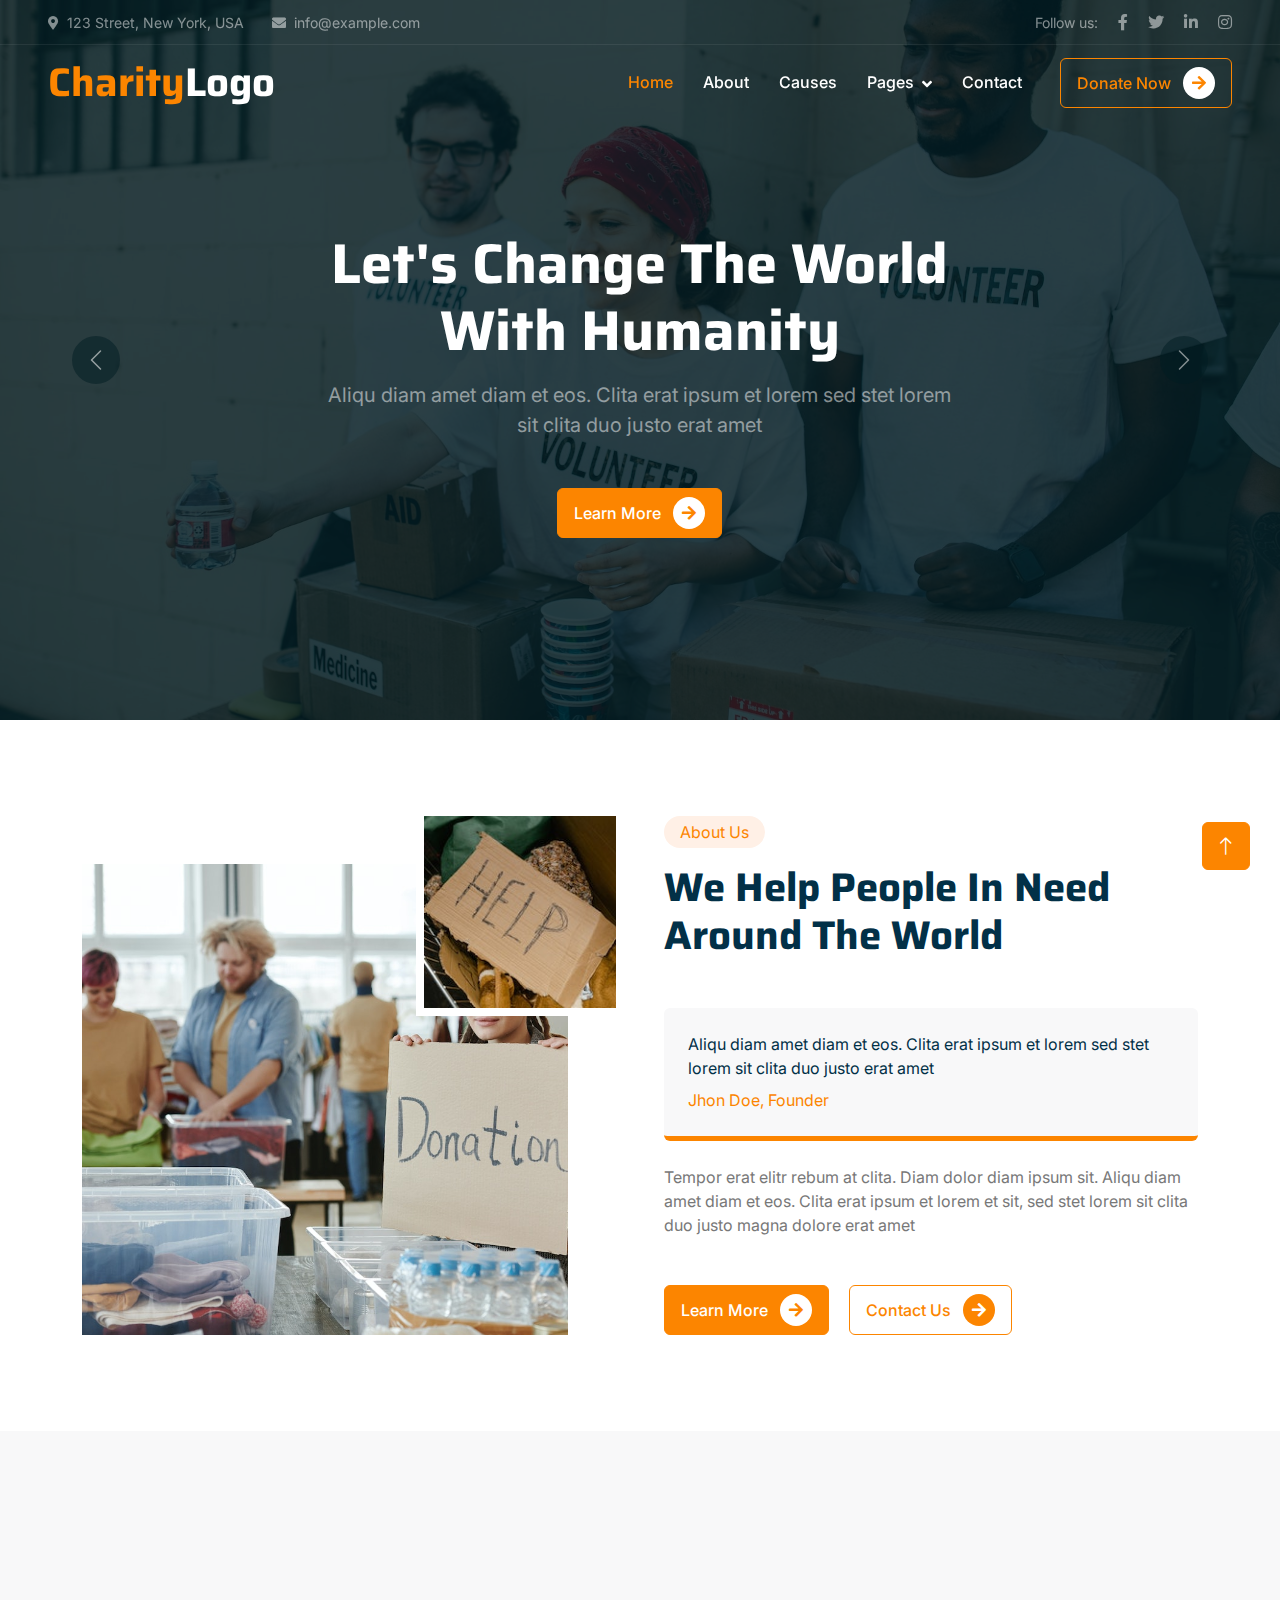
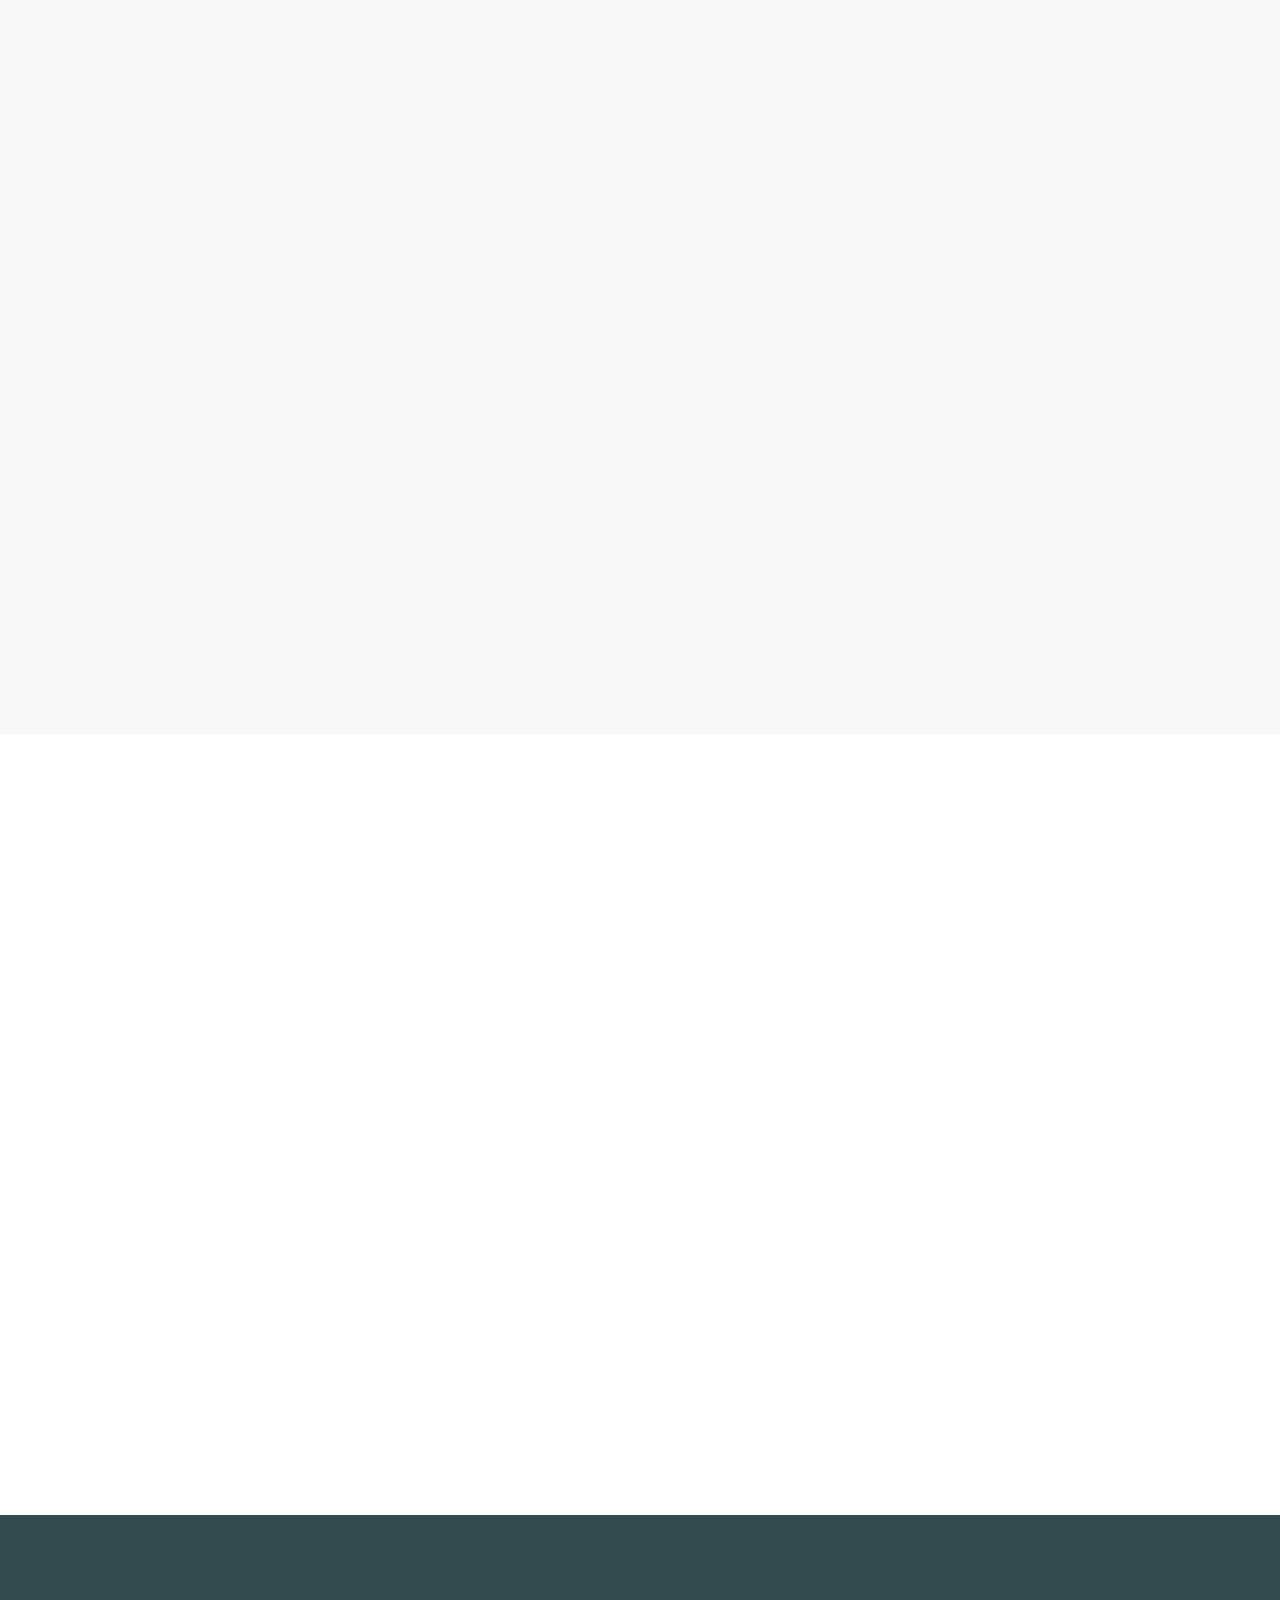
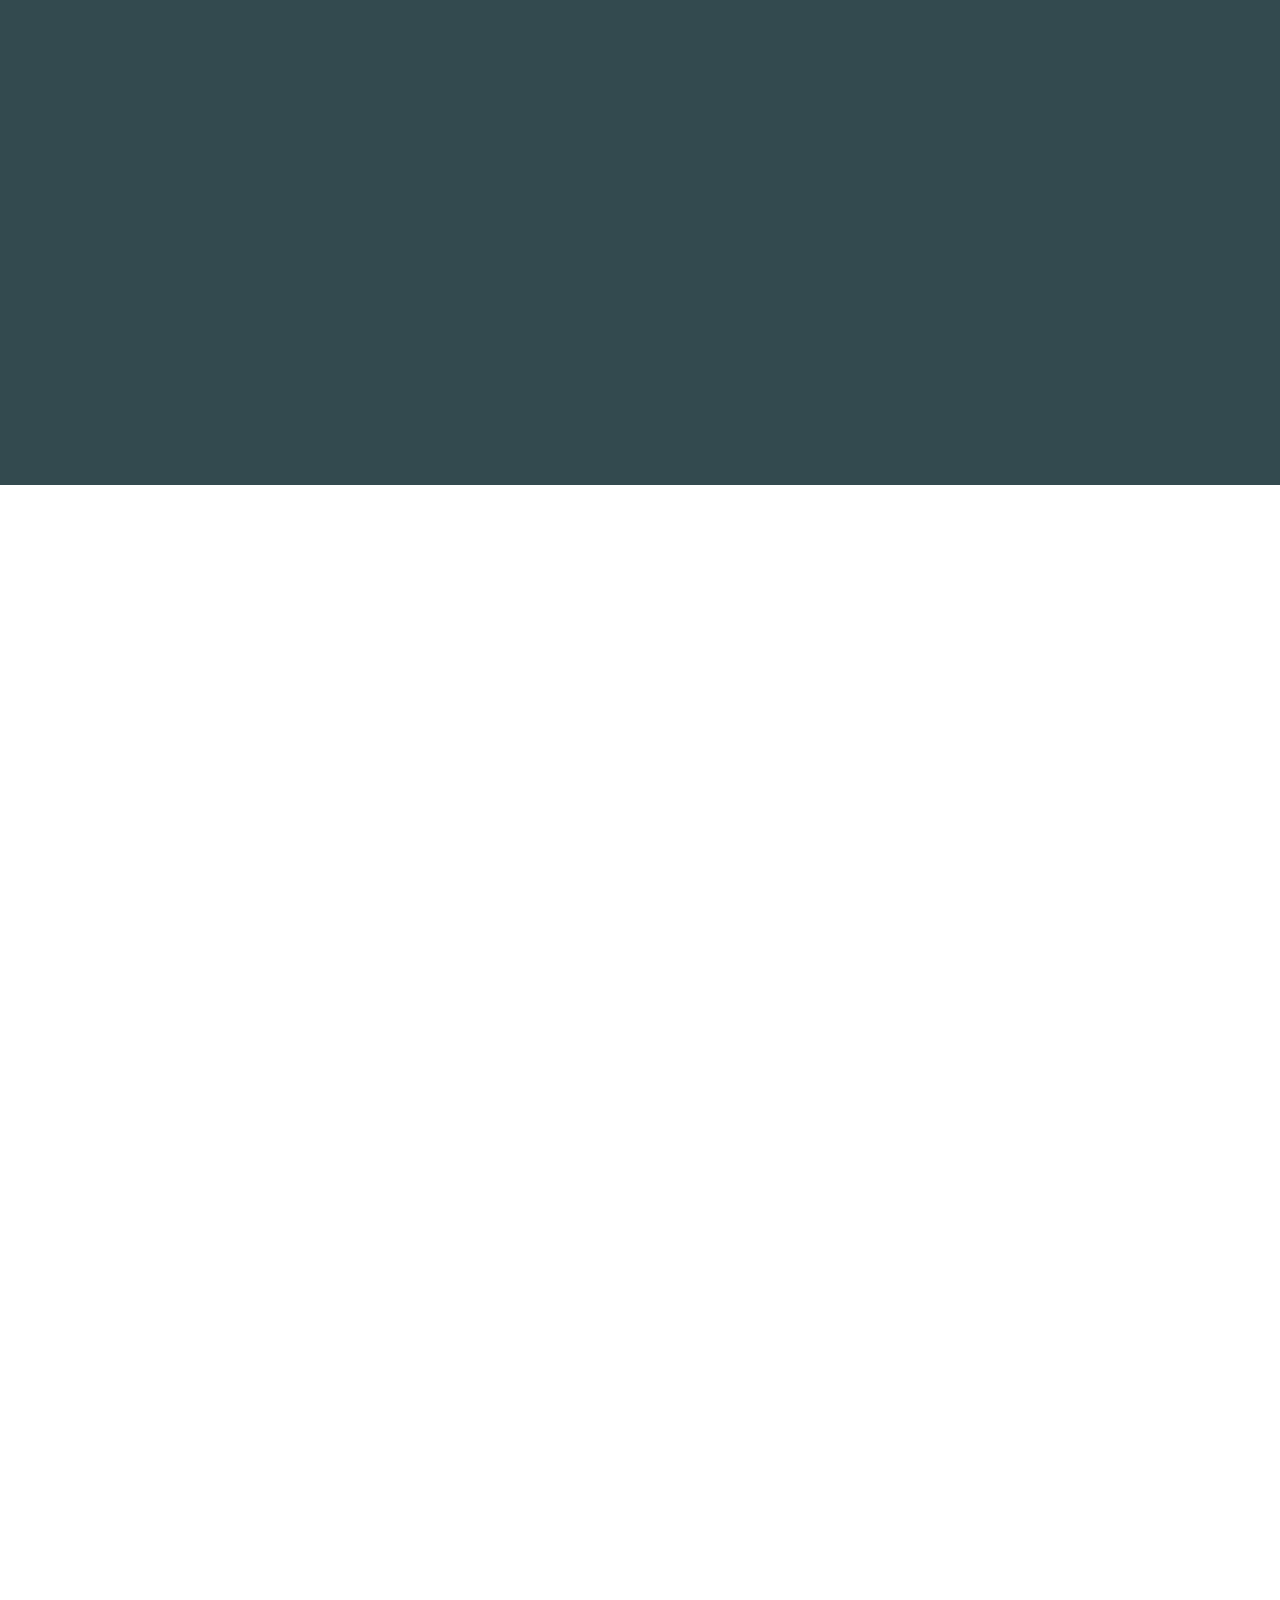
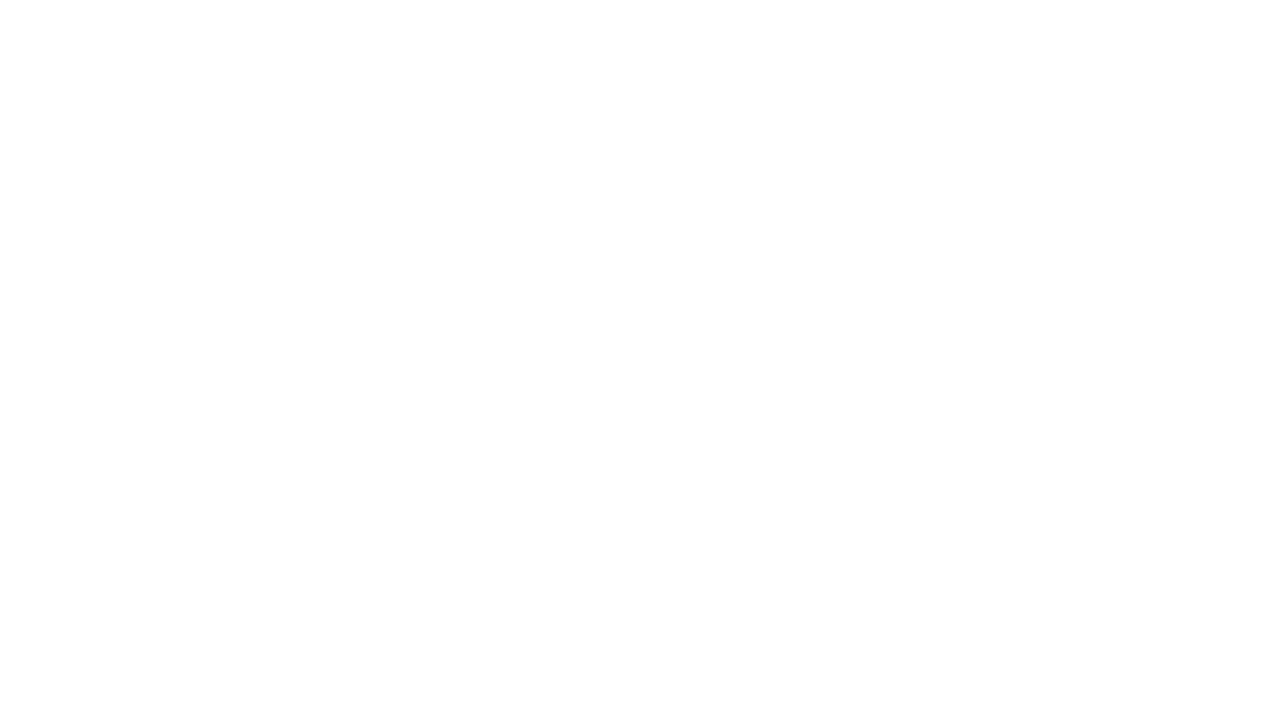
<file: index.html>
<!DOCTYPE html>
<html lang="en">

<head>
    <meta charset="utf-8">
    <title>Charity - Free Nonprofit Website Template</title>
    <meta content="width=device-width, initial-scale=1.0" name="viewport">
    <meta content="" name="keywords">
    <meta content="" name="description">

    <!-- Favicon -->
    <link href="img/favicon.ico" rel="icon">

    <!-- Google Web Fonts -->
    <link rel="preconnect" href="https://fonts.googleapis.com">
    <link rel="preconnect" href="https://fonts.gstatic.com" crossorigin>
    <link href="https://fonts.googleapis.com/css2?family=Inter:wght@400;500;600&family=Saira:wght@500;600;700&display=swap" rel="stylesheet"> 

    <!-- Icon Font Stylesheet -->
    <link href="https://cdnjs.cloudflare.com/ajax/libs/font-awesome/5.10.0/css/all.min.css" rel="stylesheet">
    <link href="https://cdn.jsdelivr.net/npm/bootstrap-icons@1.4.1/font/bootstrap-icons.css" rel="stylesheet">

    <!-- Libraries Stylesheet -->
    <link href="lib/animate/animate.min.css" rel="stylesheet">
    <link href="lib/owlcarousel/assets/owl.carousel.min.css" rel="stylesheet">

    <!-- Customized Bootstrap Stylesheet -->
    <link href="css/bootstrap.min.css" rel="stylesheet">

    <!-- Template Stylesheet -->
    <link href="css/style.css" rel="stylesheet">
</head>

<body>
    <!-- Spinner Start -->
    <div id="spinner" class="show bg-white position-fixed translate-middle w-100 vh-100 top-50 start-50 d-flex align-items-center justify-content-center">
        <div class="spinner-grow text-primary" role="status"></div>
    </div>
    <!-- Spinner End -->


    <!-- Navbar Start -->
    <div class="container-fluid fixed-top px-0 wow fadeIn" data-wow-delay="0.1s">
        <div class="top-bar text-white-50 row gx-0 align-items-center d-none d-lg-flex">
            <div class="col-lg-6 px-5 text-start">
                <small><i class="fa fa-map-marker-alt me-2"></i>123 Street, New York, USA</small>
                <small class="ms-4"><i class="fa fa-envelope me-2"></i>info@example.com</small>
            </div>
            <div class="col-lg-6 px-5 text-end">
                <small>Follow us:</small>
                <a class="text-white-50 ms-3" href=""><i class="fab fa-facebook-f"></i></a>
                <a class="text-white-50 ms-3" href=""><i class="fab fa-twitter"></i></a>
                <a class="text-white-50 ms-3" href=""><i class="fab fa-linkedin-in"></i></a>
                <a class="text-white-50 ms-3" href=""><i class="fab fa-instagram"></i></a>
            </div>
        </div>

        <nav class="navbar navbar-expand-lg navbar-dark py-lg-0 px-lg-5 wow fadeIn" data-wow-delay="0.1s">
            <a href="index.html" class="navbar-brand ms-4 ms-lg-0">
                <h1 class="fw-bold text-primary m-0">Charity<span class="text-white">Logo</span></h1>
            </a>
            <button type="button" class="navbar-toggler me-4" data-bs-toggle="collapse" data-bs-target="#navbarCollapse">
                <span class="navbar-toggler-icon"></span>
            </button>
            <div class="collapse navbar-collapse" id="navbarCollapse">
                <div class="navbar-nav ms-auto p-4 p-lg-0">
                    <a href="index.html" class="nav-item nav-link active">Home</a>
                    <a href="about.html" class="nav-item nav-link">About</a>
                    <a href="causes.html" class="nav-item nav-link">Causes</a>
                    <div class="nav-item dropdown">
                        <a href="#" class="nav-link dropdown-toggle" data-bs-toggle="dropdown">Pages</a>
                        <div class="dropdown-menu m-0">
                            <a href="service.html" class="dropdown-item">Service</a>
                            <a href="donate.html" class="dropdown-item">Donate</a>
                            <a href="team.html" class="dropdown-item">Our Team</a>
                            <a href="testimonial.html" class="dropdown-item">Testimonial</a>
                            <a href="404.html" class="dropdown-item">404 Page</a>
                        </div>
                    </div>
                    <a href="contact.html" class="nav-item nav-link">Contact</a>
                </div>
                <div class="d-none d-lg-flex ms-2">
                    <a class="btn btn-outline-primary py-2 px-3" href="">
                        Donate Now
                        <div class="d-inline-flex btn-sm-square bg-white text-primary rounded-circle ms-2">
                            <i class="fa fa-arrow-right"></i>
                        </div>
                    </a>
                </div>
            </div>
        </nav>
    </div>
    <!-- Navbar End -->


    <!-- Carousel Start -->
    <div class="container-fluid p-0 mb-5">
        <div id="header-carousel" class="carousel slide" data-bs-ride="carousel">
            <div class="carousel-inner">
                <div class="carousel-item active">
                    <img class="w-100" src="img/carousel-1.jpg" alt="Image">
                    <div class="carousel-caption">
                        <div class="container">
                            <div class="row justify-content-center">
                                <div class="col-lg-7 pt-5">
                                    <h1 class="display-4 text-white mb-3 animated slideInDown">Let's Change The World With Humanity</h1>
                                    <p class="fs-5 text-white-50 mb-5 animated slideInDown">Aliqu diam amet diam et eos. Clita erat ipsum et lorem sed stet lorem sit clita duo justo erat amet</p>
                                    <a class="btn btn-primary py-2 px-3 animated slideInDown" href="">
                                        Learn More
                                        <div class="d-inline-flex btn-sm-square bg-white text-primary rounded-circle ms-2">
                                            <i class="fa fa-arrow-right"></i>
                                        </div>
                                    </a>
                                </div>
                            </div>
                        </div>
                    </div>
                </div>
                <div class="carousel-item">
                    <img class="w-100" src="img/carousel-2.jpg" alt="Image">
                    <div class="carousel-caption">
                        <div class="container">
                            <div class="row justify-content-center">
                                <div class="col-lg-7 pt-5">
                                    <h1 class="display-4 text-white mb-3 animated slideInDown">Let's Save More Lifes With Our Helping Hand</h1>
                                    <p class="fs-5 text-white-50 mb-5 animated slideInDown">Aliqu diam amet diam et eos. Clita erat ipsum et lorem sed stet lorem sit clita duo justo erat amet</p>
                                    <a class="btn btn-primary py-2 px-3 animated slideInDown" href="">
                                        Learn More
                                        <div class="d-inline-flex btn-sm-square bg-white text-primary rounded-circle ms-2">
                                            <i class="fa fa-arrow-right"></i>
                                        </div>
                                    </a>
                                </div>
                            </div>
                        </div>
                    </div>
                </div>
            </div>
            <button class="carousel-control-prev" type="button" data-bs-target="#header-carousel"
                data-bs-slide="prev">
                <span class="carousel-control-prev-icon" aria-hidden="true"></span>
                <span class="visually-hidden">Previous</span>
            </button>
            <button class="carousel-control-next" type="button" data-bs-target="#header-carousel"
                data-bs-slide="next">
                <span class="carousel-control-next-icon" aria-hidden="true"></span>
                <span class="visually-hidden">Next</span>
            </button>
        </div>
    </div>
    <!-- Carousel End -->


    <!-- About Start -->
    <div class="container-xxl py-5">
        <div class="container">
            <div class="row g-5">
                <div class="col-lg-6 wow fadeInUp" data-wow-delay="0.1s">
                    <div class="position-relative overflow-hidden h-100" style="min-height: 400px;">
                        <img class="position-absolute w-100 h-100 pt-5 pe-5" src="img/about-1.jpg" alt="" style="object-fit: cover;">
                        <img class="position-absolute top-0 end-0 bg-white ps-2 pb-2" src="img/about-2.jpg" alt="" style="width: 200px; height: 200px;">
                    </div>
                </div>
                <div class="col-lg-6 wow fadeInUp" data-wow-delay="0.5s">
                    <div class="h-100">
                        <div class="d-inline-block rounded-pill bg-secondary text-primary py-1 px-3 mb-3">About Us</div>
                        <h1 class="display-6 mb-5">We Help People In Need Around The World</h1>
                        <div class="bg-light border-bottom border-5 border-primary rounded p-4 mb-4">
                            <p class="text-dark mb-2">Aliqu diam amet diam et eos. Clita erat ipsum et lorem sed stet lorem sit clita duo justo erat amet</p>
                            <span class="text-primary">Jhon Doe, Founder</span>
                        </div>
                        <p class="mb-5">Tempor erat elitr rebum at clita. Diam dolor diam ipsum sit. Aliqu diam amet diam et eos. Clita erat ipsum et lorem et sit, sed stet lorem sit clita duo justo magna dolore erat amet</p>
                        <a class="btn btn-primary py-2 px-3 me-3" href="">
                            Learn More
                            <div class="d-inline-flex btn-sm-square bg-white text-primary rounded-circle ms-2">
                                <i class="fa fa-arrow-right"></i>
                            </div>
                        </a>
                        <a class="btn btn-outline-primary py-2 px-3" href="">
                            Contact Us
                            <div class="d-inline-flex btn-sm-square bg-primary text-white rounded-circle ms-2">
                                <i class="fa fa-arrow-right"></i>
                            </div>
                        </a>
                    </div>
                </div>
            </div>
        </div>
    </div>
    <!-- About End -->


    <!-- Causes Start -->
    <div class="container-xxl bg-light my-5 py-5">
        <div class="container py-5">
            <div class="text-center mx-auto mb-5 wow fadeInUp" data-wow-delay="0.1s" style="max-width: 500px;">
                <div class="d-inline-block rounded-pill bg-secondary text-primary py-1 px-3 mb-3">Feature Causes</div>
                <h1 class="display-6 mb-5">Every Child Deserves The Opportunity To Learn</h1>
            </div>
            <div class="row g-4 justify-content-center">
                <div class="col-lg-4 col-md-6 wow fadeInUp" data-wow-delay="0.1s">
                    <div class="causes-item d-flex flex-column bg-white border-top border-5 border-primary rounded-top overflow-hidden h-100">
                        <div class="text-center p-4 pt-0">
                            <div class="d-inline-block bg-primary text-white rounded-bottom fs-5 pb-1 px-3 mb-4">
                                <small>Education</small>
                            </div>
                            <h5 class="mb-3">Education For African Children</h5>
                            <p>Tempor erat elitr rebum at clita dolor diam ipsum sit diam amet diam et eos</p>
                            <div class="causes-progress bg-light p-3 pt-2">
                                <div class="d-flex justify-content-between">
                                    <p class="text-dark">$10,000 <small class="text-body">Goal</small></p>
                                    <p class="text-dark">$9,542 <small class="text-body">Raised</small></p>
                                </div>
                                <div class="progress">
                                    <div class="progress-bar" role="progressbar" aria-valuenow="90" aria-valuemin="0" aria-valuemax="100">
                                        <span>90%</span>
                                    </div>
                                </div>
                            </div>
                        </div>
                        <div class="position-relative mt-auto">
                            <img class="img-fluid" src="img/courses-1.jpg" alt="">
                            <div class="causes-overlay">
                                <a class="btn btn-outline-primary" href="">
                                    Read More
                                    <div class="d-inline-flex btn-sm-square bg-primary text-white rounded-circle ms-2">
                                        <i class="fa fa-arrow-right"></i>
                                    </div>
                                </a>
                            </div>
                        </div>
                    </div>
                </div>
                <div class="col-lg-4 col-md-6 wow fadeInUp" data-wow-delay="0.3s">
                    <div class="causes-item d-flex flex-column bg-white border-top border-5 border-primary rounded-top overflow-hidden h-100">
                        <div class="text-center p-4 pt-0">
                            <div class="d-inline-block bg-primary text-white rounded-bottom fs-5 pb-1 px-3 mb-4">
                                <small>Pure Water</small>
                            </div>
                            <h5 class="mb-3">Ensure Pure Drinking Water</h5>
                            <p>Tempor erat elitr rebum at clita dolor diam ipsum sit diam amet diam et eos</p>
                            <div class="causes-progress bg-light p-3 pt-2">
                                <div class="d-flex justify-content-between">
                                    <p class="text-dark">$10,000 <small class="text-body">Goal</small></p>
                                    <p class="text-dark">$9,542 <small class="text-body">Raised</small></p>
                                </div>
                                <div class="progress">
                                    <div class="progress-bar" role="progressbar" aria-valuenow="90" aria-valuemin="0" aria-valuemax="100">
                                        <span>90%</span>
                                    </div>
                                </div>
                            </div>
                        </div>
                        <div class="position-relative mt-auto">
                            <img class="img-fluid" src="img/courses-2.jpg" alt="">
                            <div class="causes-overlay">
                                <a class="btn btn-outline-primary" href="">
                                    Read More
                                    <div class="d-inline-flex btn-sm-square bg-primary text-white rounded-circle ms-2">
                                        <i class="fa fa-arrow-right"></i>
                                    </div>
                                </a>
                            </div>
                        </div>
                    </div>
                </div>
                <div class="col-lg-4 col-md-6 wow fadeInUp" data-wow-delay="0.5s">
                    <div class="causes-item d-flex flex-column bg-white border-top border-5 border-primary rounded-top overflow-hidden h-100">
                        <div class="text-center p-4 pt-0">
                            <div class="d-inline-block bg-primary text-white rounded-bottom fs-5 pb-1 px-3 mb-4">
                                <small>Healthy Life</small>
                            </div>
                            <h5 class="mb-3">Ensure Medical Treatment</h5>
                            <p>Tempor erat elitr rebum at clita dolor diam ipsum sit diam amet diam et eos</p>
                            <div class="causes-progress bg-light p-3 pt-2">
                                <div class="d-flex justify-content-between">
                                    <p class="text-dark">$10,000 <small class="text-body">Goal</small></p>
                                    <p class="text-dark">$9,542 <small class="text-body">Raised</small></p>
                                </div>
                                <div class="progress">
                                    <div class="progress-bar" role="progressbar" aria-valuenow="90" aria-valuemin="0" aria-valuemax="100">
                                        <span>90%</span>
                                    </div>
                                </div>
                            </div>
                        </div>
                        <div class="position-relative mt-auto">
                            <img class="img-fluid" src="img/courses-3.jpg" alt="">
                            <div class="causes-overlay">
                                <a class="btn btn-outline-primary" href="">
                                    Read More
                                    <div class="d-inline-flex btn-sm-square bg-primary text-white rounded-circle ms-2">
                                        <i class="fa fa-arrow-right"></i>
                                    </div>
                                </a>
                            </div>
                        </div>
                    </div>
                </div>
            </div>
        </div>
    </div>
    <!-- Causes End -->


    <!-- Service Start -->
    <div class="container-xxl py-5">
        <div class="container">
            <div class="text-center mx-auto mb-5 wow fadeInUp" data-wow-delay="0.1s" style="max-width: 500px;">
                <div class="d-inline-block rounded-pill bg-secondary text-primary py-1 px-3 mb-3">What We Do</div>
                <h1 class="display-6 mb-5">Learn More What We Do And Get Involved</h1>
            </div>
            <div class="row g-4 justify-content-center">
                <div class="col-lg-4 col-md-6 wow fadeInUp" data-wow-delay="0.1s">
                    <div class="service-item bg-white text-center h-100 p-4 p-xl-5">
                        <img class="img-fluid mb-4" src="img/icon-1.png" alt="">
                        <h4 class="mb-3">Child Education</h4>
                        <p class="mb-4">Tempor ut dolore lorem kasd vero ipsum sit eirmod sit. Ipsum diam justo sed vero dolor duo.</p>
                        <a class="btn btn-outline-primary px-3" href="">
                            Learn More
                            <div class="d-inline-flex btn-sm-square bg-primary text-white rounded-circle ms-2">
                                <i class="fa fa-arrow-right"></i>
                            </div>
                        </a>
                    </div>
                </div>
                <div class="col-lg-4 col-md-6 wow fadeInUp" data-wow-delay="0.3s">
                    <div class="service-item bg-white text-center h-100 p-4 p-xl-5">
                        <img class="img-fluid mb-4" src="img/icon-2.png" alt="">
                        <h4 class="mb-3">Medical Treatment</h4>
                        <p class="mb-4">Tempor ut dolore lorem kasd vero ipsum sit eirmod sit. Ipsum diam justo sed vero dolor duo.</p>
                        <a class="btn btn-outline-primary px-3" href="">
                            Learn More
                            <div class="d-inline-flex btn-sm-square bg-primary text-white rounded-circle ms-2">
                                <i class="fa fa-arrow-right"></i>
                            </div>
                        </a>
                    </div>
                </div>
                <div class="col-lg-4 col-md-6 wow fadeInUp" data-wow-delay="0.5s">
                    <div class="service-item bg-white text-center h-100 p-4 p-xl-5">
                        <img class="img-fluid mb-4" src="img/icon-3.png" alt="">
                        <h4 class="mb-3">Pure Drinking Water</h4>
                        <p class="mb-4">Tempor ut dolore lorem kasd vero ipsum sit eirmod sit. Ipsum diam justo sed vero dolor duo.</p>
                        <a class="btn btn-outline-primary px-3" href="">
                            Learn More
                            <div class="d-inline-flex btn-sm-square bg-primary text-white rounded-circle ms-2">
                                <i class="fa fa-arrow-right"></i>
                            </div>
                        </a>
                    </div>
                </div>
            </div>
        </div>
    </div>
    <!-- Service End -->


    <!-- Donate Start -->
    <div class="container-fluid donate my-5 py-5" data-parallax="scroll" data-image-src="img/carousel-2.jpg">
        <div class="container py-5">
            <div class="row g-5 align-items-center">
                <div class="col-lg-6 wow fadeIn" data-wow-delay="0.1s">
                    <div class="d-inline-block rounded-pill bg-secondary text-primary py-1 px-3 mb-3">Donate Now</div>
                    <h1 class="display-6 text-white mb-5">Thanks For The Results Achieved With You</h1>
                    <p class="text-white-50 mb-0">Tempor erat elitr rebum at clita. Diam dolor diam ipsum sit. Aliqu diam amet diam et eos. Clita erat ipsum et lorem et sit, sed stet lorem sit clita duo justo magna dolore erat amet</p>
                </div>
                <div class="col-lg-6 wow fadeIn" data-wow-delay="0.5s">
                    <div class="h-100 bg-white p-5">
                        <form>
                            <div class="row g-3">
                                <div class="col-12">
                                    <div class="form-floating">
                                        <input type="text" class="form-control bg-light border-0" id="name" placeholder="Your Name">
                                        <label for="name">Your Name</label>
                                    </div>
                                </div>
                                <div class="col-12">
                                    <div class="form-floating">
                                        <input type="email" class="form-control bg-light border-0" id="email" placeholder="Your Email">
                                        <label for="email">Your Email</label>
                                    </div>
                                </div>
                                <div class="col-12">
                                    <div class="btn-group d-flex justify-content-around">
                                        <input type="radio" class="btn-check" name="btnradio" id="btnradio1" checked>
                                        <label class="btn btn-light py-3" for="btnradio1">$10</label>

                                        <input type="radio" class="btn-check" name="btnradio" id="btnradio2">
                                        <label class="btn btn-light py-3" for="btnradio2">$20</label>

                                        <input type="radio" class="btn-check" name="btnradio" id="btnradio3">
                                        <label class="btn btn-light py-3" for="btnradio3">$30</label>
                                    </div>
                                </div>
                                <div class="col-12">
                                    <button class="btn btn-primary px-5" style="height: 60px;">
                                        Donate Now
                                        <div class="d-inline-flex btn-sm-square bg-white text-primary rounded-circle ms-2">
                                            <i class="fa fa-arrow-right"></i>
                                        </div>
                                    </button>
                                </div>
                            </div>
                        </form>
                    </div>
                </div>
            </div>
        </div>
    </div>
    <!-- Donate End -->


    <!-- Team Start -->
    <div class="container-xxl py-5">
        <div class="container">
            <div class="text-center mx-auto mb-5 wow fadeInUp" data-wow-delay="0.1s" style="max-width: 500px;">
                <div class="d-inline-block rounded-pill bg-secondary text-primary py-1 px-3 mb-3">Team Members</div>
                <h1 class="display-6 mb-5">Let's Meet With Our Ordinary Soldiers</h1>
            </div>
            <div class="row g-4">
                <div class="col-lg-3 col-md-6 wow fadeInUp" data-wow-delay="0.1s">
                    <div class="team-item position-relative rounded overflow-hidden">
                        <div class="overflow-hidden">
                            <img class="img-fluid" src="img/team-1.jpg" alt="">
                        </div>
                        <div class="team-text bg-light text-center p-4">
                            <h5>Full Name</h5>
                            <p class="text-primary">Designation</p>
                            <div class="team-social text-center">
                                <a class="btn btn-square" href=""><i class="fab fa-facebook-f"></i></a>
                                <a class="btn btn-square" href=""><i class="fab fa-twitter"></i></a>
                                <a class="btn btn-square" href=""><i class="fab fa-instagram"></i></a>
                            </div>
                        </div>
                    </div>
                </div>
                <div class="col-lg-3 col-md-6 wow fadeInUp" data-wow-delay="0.3s">
                    <div class="team-item position-relative rounded overflow-hidden">
                        <div class="overflow-hidden">
                            <img class="img-fluid" src="img/team-2.jpg" alt="">
                        </div>
                        <div class="team-text bg-light text-center p-4">
                            <h5>Full Name</h5>
                            <p class="text-primary">Designation</p>
                            <div class="team-social text-center">
                                <a class="btn btn-square" href=""><i class="fab fa-facebook-f"></i></a>
                                <a class="btn btn-square" href=""><i class="fab fa-twitter"></i></a>
                                <a class="btn btn-square" href=""><i class="fab fa-instagram"></i></a>
                            </div>
                        </div>
                    </div>
                </div>
                <div class="col-lg-3 col-md-6 wow fadeInUp" data-wow-delay="0.5s">
                    <div class="team-item position-relative rounded overflow-hidden">
                        <div class="overflow-hidden">
                            <img class="img-fluid" src="img/team-3.jpg" alt="">
                        </div>
                        <div class="team-text bg-light text-center p-4">
                            <h5>Full Name</h5>
                            <p class="text-primary">Designation</p>
                            <div class="team-social text-center">
                                <a class="btn btn-square" href=""><i class="fab fa-facebook-f"></i></a>
                                <a class="btn btn-square" href=""><i class="fab fa-twitter"></i></a>
                                <a class="btn btn-square" href=""><i class="fab fa-instagram"></i></a>
                            </div>
                        </div>
                    </div>
                </div>
                <div class="col-lg-3 col-md-6 wow fadeInUp" data-wow-delay="0.7s">
                    <div class="team-item position-relative rounded overflow-hidden">
                        <div class="overflow-hidden">
                            <img class="img-fluid" src="img/team-4.jpg" alt="">
                        </div>
                        <div class="team-text bg-light text-center p-4">
                            <h5>Full Name</h5>
                            <p class="text-primary">Designation</p>
                            <div class="team-social text-center">
                                <a class="btn btn-square" href=""><i class="fab fa-facebook-f"></i></a>
                                <a class="btn btn-square" href=""><i class="fab fa-twitter"></i></a>
                                <a class="btn btn-square" href=""><i class="fab fa-instagram"></i></a>
                            </div>
                        </div>
                    </div>
                </div>
            </div>
        </div>
    </div>
    <!-- Team End -->


    <!-- Testimonial Start -->
    <div class="container-xxl py-5">
        <div class="container">
            <div class="text-center mx-auto mb-5 wow fadeInUp" data-wow-delay="0.1s" style="max-width: 500px;">
                <div class="d-inline-block rounded-pill bg-secondary text-primary py-1 px-3 mb-3">Testimonial</div>
                <h1 class="display-6 mb-5">Trusted By Thousands Of People And Nonprofits</h1>
            </div>
            <div class="owl-carousel testimonial-carousel wow fadeInUp" data-wow-delay="0.1s">
                <div class="testimonial-item text-center">
                    <img class="img-fluid bg-light rounded-circle p-2 mx-auto mb-4" src="img/testimonial-1.jpg" style="width: 100px; height: 100px;">
                    <div class="testimonial-text rounded text-center p-4">
                        <p>Clita clita tempor justo dolor ipsum amet kasd amet duo justo duo duo labore sed sed. Magna ut diam sit et amet stet eos sed clita erat magna elitr erat sit sit erat at rebum justo sea clita.</p>
                        <h5 class="mb-1">Doner Name</h5>
                        <span class="fst-italic">Profession</span>
                    </div>
                </div>
                <div class="testimonial-item text-center">
                    <img class="img-fluid bg-light rounded-circle p-2 mx-auto mb-4" src="img/testimonial-2.jpg" style="width: 100px; height: 100px;">
                    <div class="testimonial-text rounded text-center p-4">
                        <p>Clita clita tempor justo dolor ipsum amet kasd amet duo justo duo duo labore sed sed. Magna ut diam sit et amet stet eos sed clita erat magna elitr erat sit sit erat at rebum justo sea clita.</p>
                        <h5 class="mb-1">Doner Name</h5>
                        <span class="fst-italic">Profession</span>
                    </div>
                </div>
                <div class="testimonial-item text-center">
                    <img class="img-fluid bg-light rounded-circle p-2 mx-auto mb-4" src="img/testimonial-3.jpg" style="width: 100px; height: 100px;">
                    <div class="testimonial-text rounded text-center p-4">
                        <p>Clita clita tempor justo dolor ipsum amet kasd amet duo justo duo duo labore sed sed. Magna ut diam sit et amet stet eos sed clita erat magna elitr erat sit sit erat at rebum justo sea clita.</p>
                        <h5 class="mb-1">Doner Name</h5>
                        <span class="fst-italic">Profession</span>
                    </div>
                </div>
            </div>
        </div>
    </div>
    <!-- Testimonial End -->


    <!-- Footer Start -->
    <div class="container-fluid bg-dark text-white-50 footer mt-5 pt-5 wow fadeIn" data-wow-delay="0.1s">
        <div class="container py-5">
            <div class="row g-5">
                <div class="col-lg-3 col-md-6">
                    <h1 class="fw-bold text-primary mb-4">Charity<span class="text-white">Logo</span></h1>
                    <p>Diam dolor diam ipsum sit. Aliqu diam amet diam et eos. Clita erat ipsum et lorem et sit, sed stet lorem sit clita</p>
                    <div class="d-flex pt-2">
                        <a class="btn btn-square me-1" href=""><i class="fab fa-twitter"></i></a>
                        <a class="btn btn-square me-1" href=""><i class="fab fa-facebook-f"></i></a>
                        <a class="btn btn-square me-1" href=""><i class="fab fa-youtube"></i></a>
                        <a class="btn btn-square me-0" href=""><i class="fab fa-linkedin-in"></i></a>
                    </div>
                </div>
                <div class="col-lg-3 col-md-6">
                    <h5 class="text-light mb-4">Address</h5>
                    <p><i class="fa fa-map-marker-alt me-3"></i>123 Street, New York, USA</p>
                    <p><i class="fa fa-phone-alt me-3"></i>+012 345 67890</p>
                    <p><i class="fa fa-envelope me-3"></i>info@example.com</p>
                </div>
                <div class="col-lg-3 col-md-6">
                    <h5 class="text-light mb-4">Quick Links</h5>
                    <a class="btn btn-link" href="">About Us</a>
                    <a class="btn btn-link" href="">Contact Us</a>
                    <a class="btn btn-link" href="">Our Services</a>
                    <a class="btn btn-link" href="">Terms & Condition</a>
                    <a class="btn btn-link" href="">Support</a>
                </div>
                <div class="col-lg-3 col-md-6">
                    <h5 class="text-light mb-4">Newsletter</h5>
                    <p>Dolor amet sit justo amet elitr clita ipsum elitr est.</p>
                    <div class="position-relative mx-auto" style="max-width: 400px;">
                        <input class="form-control bg-transparent w-100 py-3 ps-4 pe-5" type="text" placeholder="Your email">
                        <button type="button" class="btn btn-primary py-2 position-absolute top-0 end-0 mt-2 me-2">SignUp</button>
                    </div>
                </div>
            </div>
        </div>
        <div class="container-fluid copyright">
            <div class="container">
                <div class="row">
                    <div class="col-md-6 text-center text-md-start mb-3 mb-md-0">
                        &copy; <a href="#"></a> All Right Reserved.
                    </div>
                    <div class="col-md-6 text-center text-md-end">
<!--/*** This template is free as long as you keep the footer author’s credit link/attribution link/backlink.-->
                        Designed By <a href="https://github.com/watermelonich/">Nich</a>
                    </div>
                </div>
            </div>
        </div>
    </div>
    <!-- Footer End -->


    <!-- Back to Top -->
    <a href="#" class="btn btn-lg btn-primary btn-lg-square back-to-top"><i class="bi bi-arrow-up"></i></a>


    <!-- JavaScript Libraries -->
    <script src="https://code.jquery.com/jquery-3.4.1.min.js"></script>
    <script src="https://cdn.jsdelivr.net/npm/bootstrap@5.0.0/dist/js/bootstrap.bundle.min.js"></script>
    <script src="lib/wow/wow.min.js"></script>
    <script src="lib/easing/easing.min.js"></script>
    <script src="lib/waypoints/waypoints.min.js"></script>
    <script src="lib/owlcarousel/owl.carousel.min.js"></script>
    <script src="lib/parallax/parallax.min.js"></script>

    <!-- Template Javascript -->
    <script src="js/main.js"></script>
</body>

</html>
</file>
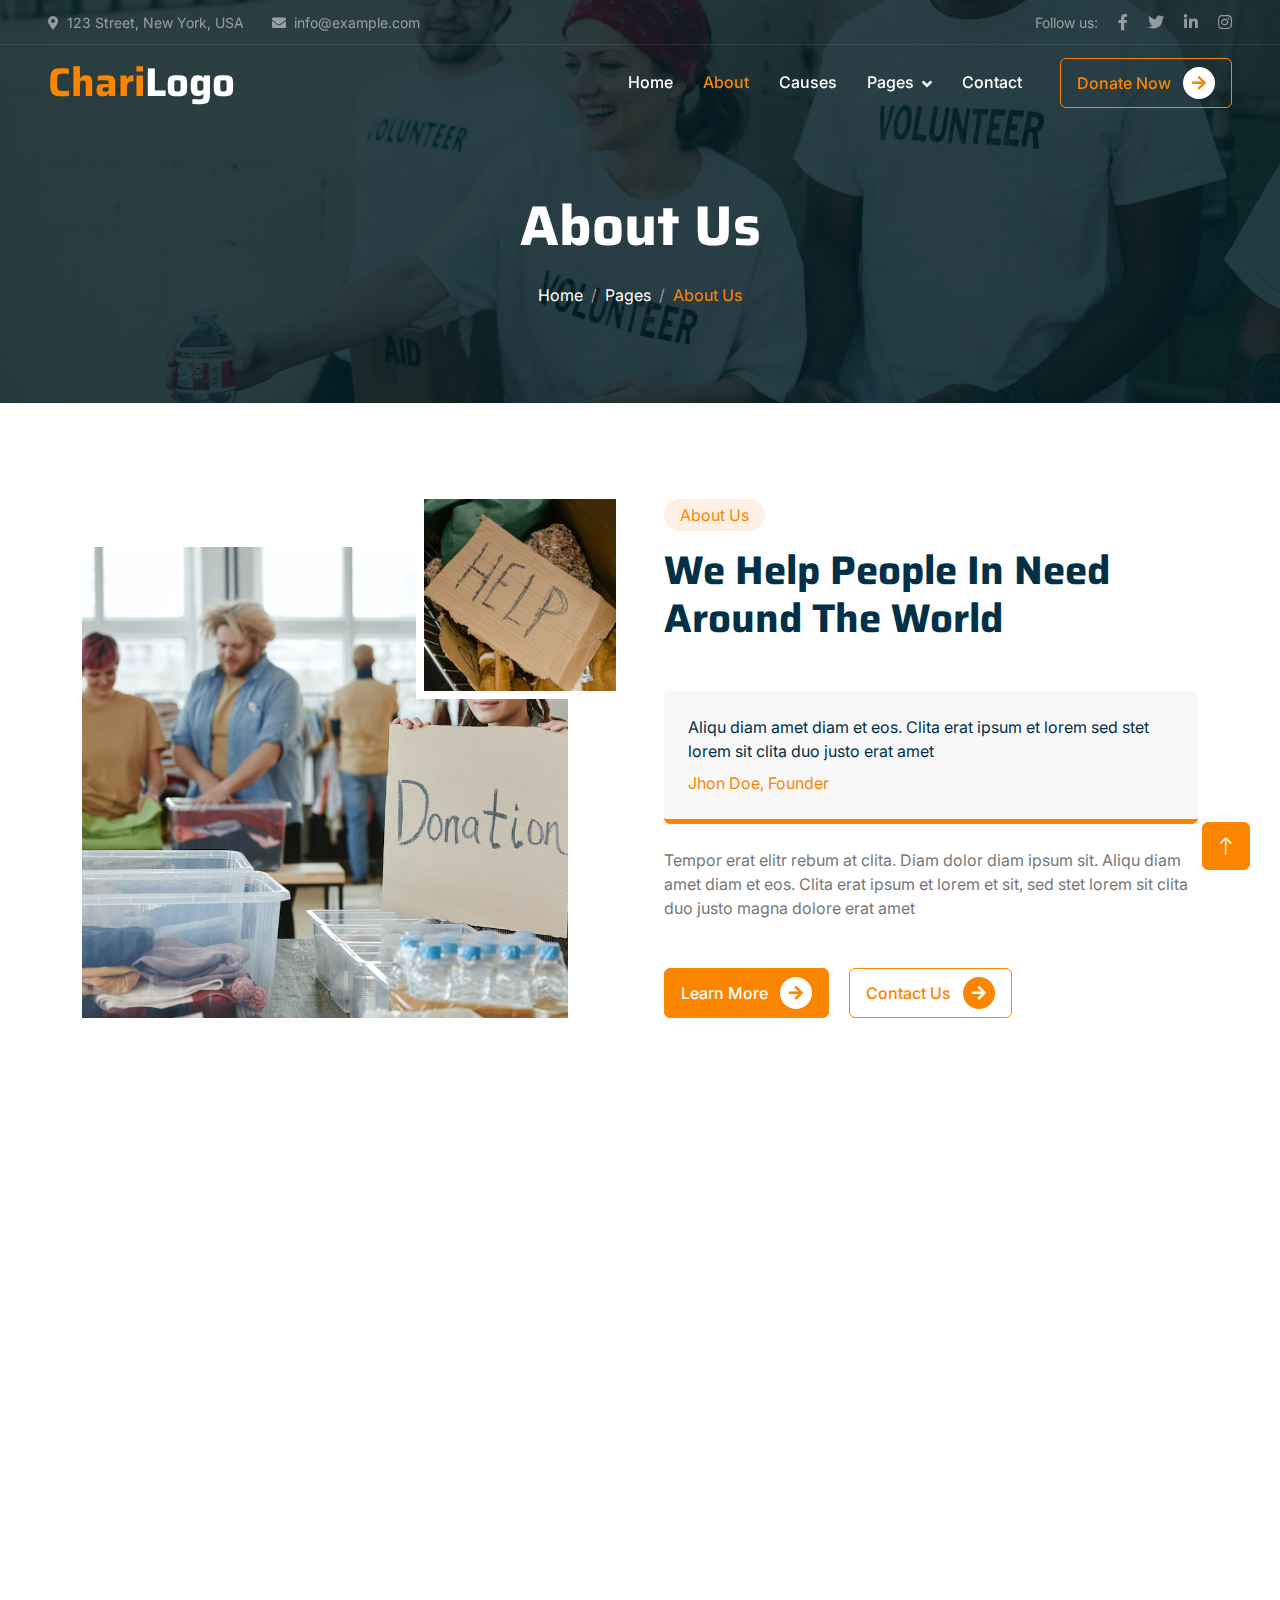
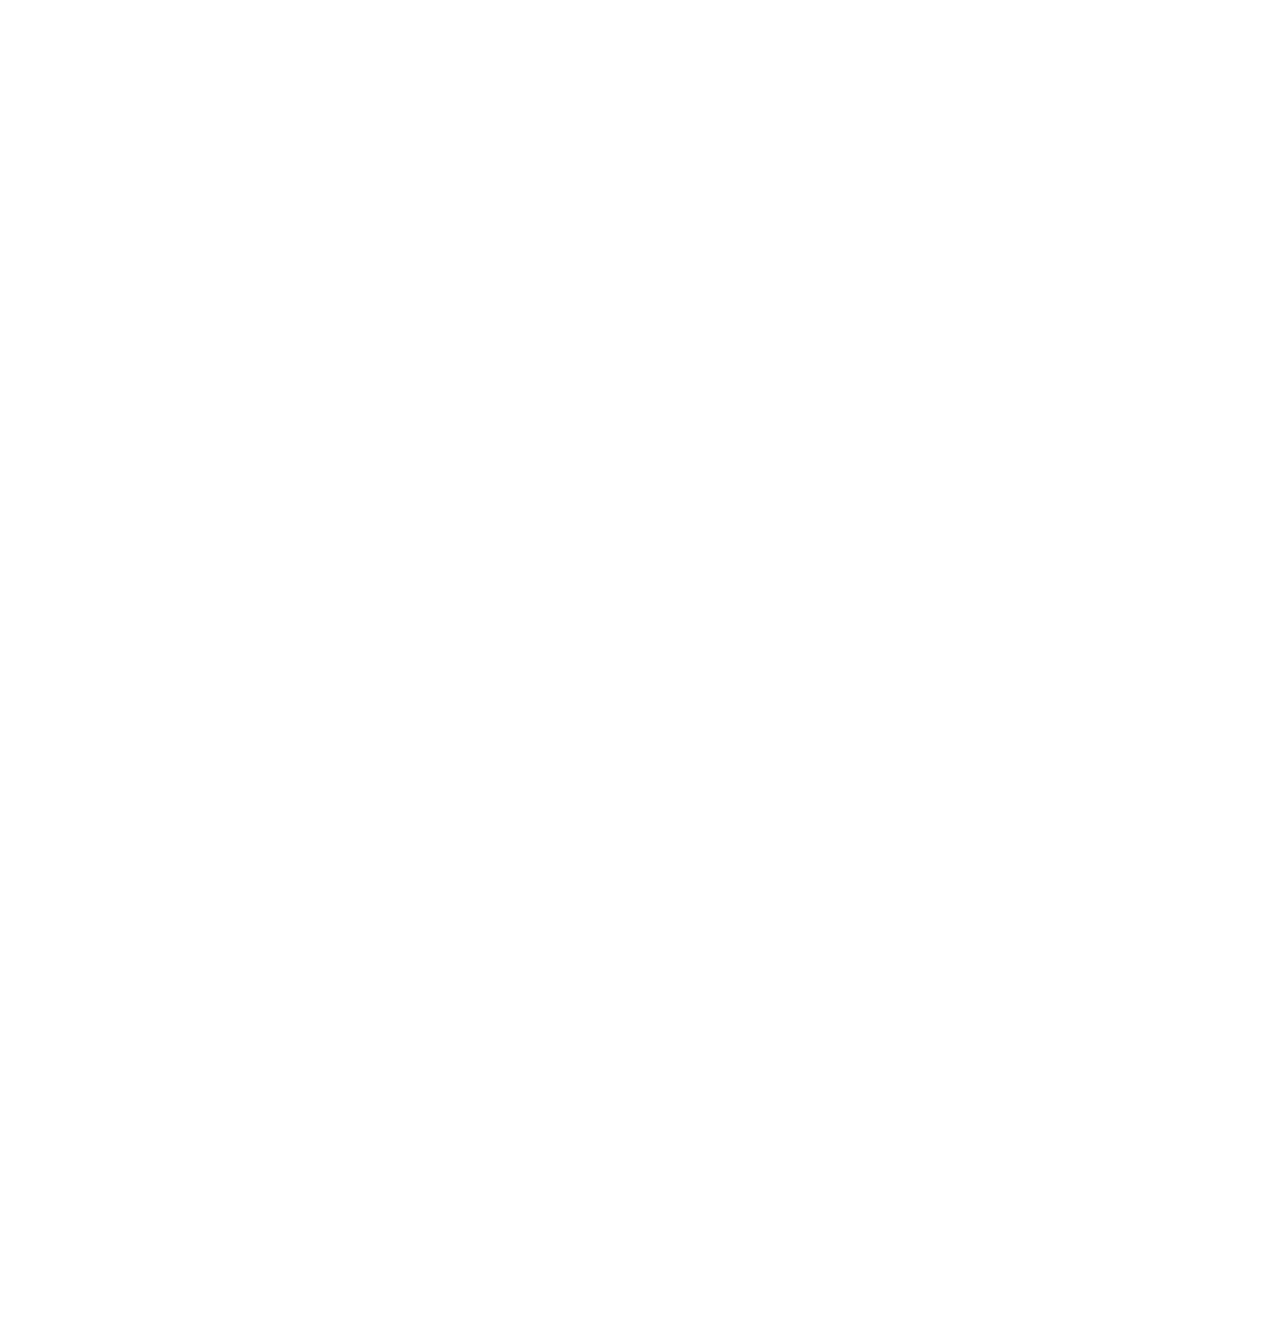
<file: about.html>
<!DOCTYPE html>
<html lang="en">

<head>
    <meta charset="utf-8">
    <title>ChariTeam - Free Nonprofit Website Template</title>
    <meta content="width=device-width, initial-scale=1.0" name="viewport">
    <meta content="" name="keywords">
    <meta content="" name="description">

    <!-- Favicon -->
    <link href="img/favicon.ico" rel="icon">

    <!-- Google Web Fonts -->
    <link rel="preconnect" href="https://fonts.googleapis.com">
    <link rel="preconnect" href="https://fonts.gstatic.com" crossorigin>
    <link href="https://fonts.googleapis.com/css2?family=Inter:wght@400;500;600&family=Saira:wght@500;600;700&display=swap" rel="stylesheet"> 

    <!-- Icon Font Stylesheet -->
    <link href="https://cdnjs.cloudflare.com/ajax/libs/font-awesome/5.10.0/css/all.min.css" rel="stylesheet">
    <link href="https://cdn.jsdelivr.net/npm/bootstrap-icons@1.4.1/font/bootstrap-icons.css" rel="stylesheet">

    <!-- Libraries Stylesheet -->
    <link href="lib/animate/animate.min.css" rel="stylesheet">
    <link href="lib/owlcarousel/assets/owl.carousel.min.css" rel="stylesheet">

    <!-- Customized Bootstrap Stylesheet -->
    <link href="css/bootstrap.min.css" rel="stylesheet">

    <!-- Template Stylesheet -->
    <link href="css/style.css" rel="stylesheet">
</head>

<body>
    <!-- Spinner Start -->
    <div id="spinner" class="show bg-white position-fixed translate-middle w-100 vh-100 top-50 start-50 d-flex align-items-center justify-content-center">
        <div class="spinner-grow text-primary" role="status"></div>
    </div>
    <!-- Spinner End -->


    <!-- Navbar Start -->
    <div class="container-fluid fixed-top px-0 wow fadeIn" data-wow-delay="0.1s">
        <div class="top-bar text-white-50 row gx-0 align-items-center d-none d-lg-flex">
            <div class="col-lg-6 px-5 text-start">
                <small><i class="fa fa-map-marker-alt me-2"></i>123 Street, New York, USA</small>
                <small class="ms-4"><i class="fa fa-envelope me-2"></i>info@example.com</small>
            </div>
            <div class="col-lg-6 px-5 text-end">
                <small>Follow us:</small>
                <a class="text-white-50 ms-3" href=""><i class="fab fa-facebook-f"></i></a>
                <a class="text-white-50 ms-3" href=""><i class="fab fa-twitter"></i></a>
                <a class="text-white-50 ms-3" href=""><i class="fab fa-linkedin-in"></i></a>
                <a class="text-white-50 ms-3" href=""><i class="fab fa-instagram"></i></a>
            </div>
        </div>

        <nav class="navbar navbar-expand-lg navbar-dark py-lg-0 px-lg-5 wow fadeIn" data-wow-delay="0.1s">
            <a href="index.html" class="navbar-brand ms-4 ms-lg-0">
                <h1 class="fw-bold text-primary m-0">Chari<span class="text-white">Logo</span></h1>
            </a>
            <button type="button" class="navbar-toggler me-4" data-bs-toggle="collapse" data-bs-target="#navbarCollapse">
                <span class="navbar-toggler-icon"></span>
            </button>
            <div class="collapse navbar-collapse" id="navbarCollapse">
                <div class="navbar-nav ms-auto p-4 p-lg-0">
                    <a href="index.html" class="nav-item nav-link">Home</a>
                    <a href="about.html" class="nav-item nav-link active">About</a>
                    <a href="causes.html" class="nav-item nav-link">Causes</a>
                    <div class="nav-item dropdown">
                        <a href="#" class="nav-link dropdown-toggle" data-bs-toggle="dropdown">Pages</a>
                        <div class="dropdown-menu m-0">
                            <a href="service.html" class="dropdown-item">Service</a>
                            <a href="donate.html" class="dropdown-item">Donate</a>
                            <a href="team.html" class="dropdown-item">Our Team</a>
                            <a href="testimonial.html" class="dropdown-item">Testimonial</a>
                            <a href="404.html" class="dropdown-item">404 Page</a>
                        </div>
                    </div>
                    <a href="contact.html" class="nav-item nav-link">Contact</a>
                </div>
                <div class="d-none d-lg-flex ms-2">
                    <a class="btn btn-outline-primary py-2 px-3" href="">
                        Donate Now
                        <div class="d-inline-flex btn-sm-square bg-white text-primary rounded-circle ms-2">
                            <i class="fa fa-arrow-right"></i>
                        </div>
                    </a>
                </div>
            </div>
        </nav>
    </div>
    <!-- Navbar End -->


    <!-- Page Header Start -->
    <div class="container-fluid page-header mb-5 wow fadeIn" data-wow-delay="0.1s">
        <div class="container text-center">
            <h1 class="display-4 text-white animated slideInDown mb-4">About Us</h1>
            <nav aria-label="breadcrumb animated slideInDown">
                <ol class="breadcrumb justify-content-center mb-0">
                    <li class="breadcrumb-item"><a class="text-white" href="#">Home</a></li>
                    <li class="breadcrumb-item"><a class="text-white" href="#">Pages</a></li>
                    <li class="breadcrumb-item text-primary active" aria-current="page">About Us</li>
                </ol>
            </nav>
        </div>
    </div>
    <!-- Page Header End -->


    <!-- About Start -->
    <div class="container-xxl py-5">
        <div class="container">
            <div class="row g-5">
                <div class="col-lg-6 wow fadeInUp" data-wow-delay="0.1s">
                    <div class="position-relative overflow-hidden h-100" style="min-height: 400px;">
                        <img class="position-absolute w-100 h-100 pt-5 pe-5" src="img/about-1.jpg" alt="" style="object-fit: cover;">
                        <img class="position-absolute top-0 end-0 bg-white ps-2 pb-2" src="img/about-2.jpg" alt="" style="width: 200px; height: 200px;">
                    </div>
                </div>
                <div class="col-lg-6 wow fadeInUp" data-wow-delay="0.5s">
                    <div class="h-100">
                        <div class="d-inline-block rounded-pill bg-secondary text-primary py-1 px-3 mb-3">About Us</div>
                        <h1 class="display-6 mb-5">We Help People In Need Around The World</h1>
                        <div class="bg-light border-bottom border-5 border-primary rounded p-4 mb-4">
                            <p class="text-dark mb-2">Aliqu diam amet diam et eos. Clita erat ipsum et lorem sed stet lorem sit clita duo justo erat amet</p>
                            <span class="text-primary">Jhon Doe, Founder</span>
                        </div>
                        <p class="mb-5">Tempor erat elitr rebum at clita. Diam dolor diam ipsum sit. Aliqu diam amet diam et eos. Clita erat ipsum et lorem et sit, sed stet lorem sit clita duo justo magna dolore erat amet</p>
                        <a class="btn btn-primary py-2 px-3 me-3" href="">
                            Learn More
                            <div class="d-inline-flex btn-sm-square bg-white text-primary rounded-circle ms-2">
                                <i class="fa fa-arrow-right"></i>
                            </div>
                        </a>
                        <a class="btn btn-outline-primary py-2 px-3" href="">
                            Contact Us
                            <div class="d-inline-flex btn-sm-square bg-primary text-white rounded-circle ms-2">
                                <i class="fa fa-arrow-right"></i>
                            </div>
                        </a>
                    </div>
                </div>
            </div>
        </div>
    </div>
    <!-- About End -->


    <!-- Service Start -->
    <div class="container-xxl py-5">
        <div class="container">
            <div class="text-center mx-auto mb-5 wow fadeInUp" data-wow-delay="0.1s" style="max-width: 500px;">
                <div class="d-inline-block rounded-pill bg-secondary text-primary py-1 px-3 mb-3">What We Do</div>
                <h1 class="display-6 mb-5">Learn More What We Do And Get Involved</h1>
            </div>
            <div class="row g-4 justify-content-center">
                <div class="col-lg-4 col-md-6 wow fadeInUp" data-wow-delay="0.1s">
                    <div class="service-item bg-white text-center h-100 p-4 p-xl-5">
                        <img class="img-fluid mb-4" src="img/icon-1.png" alt="">
                        <h4 class="mb-3">Child Education</h4>
                        <p class="mb-4">Tempor ut dolore lorem kasd vero ipsum sit eirmod sit. Ipsum diam justo sed vero dolor duo.</p>
                        <a class="btn btn-outline-primary px-3" href="">
                            Learn More
                            <div class="d-inline-flex btn-sm-square bg-primary text-white rounded-circle ms-2">
                                <i class="fa fa-arrow-right"></i>
                            </div>
                        </a>
                    </div>
                </div>
                <div class="col-lg-4 col-md-6 wow fadeInUp" data-wow-delay="0.3s">
                    <div class="service-item bg-white text-center h-100 p-4 p-xl-5">
                        <img class="img-fluid mb-4" src="img/icon-2.png" alt="">
                        <h4 class="mb-3">Medical Treatment</h4>
                        <p class="mb-4">Tempor ut dolore lorem kasd vero ipsum sit eirmod sit. Ipsum diam justo sed vero dolor duo.</p>
                        <a class="btn btn-outline-primary px-3" href="">
                            Learn More
                            <div class="d-inline-flex btn-sm-square bg-primary text-white rounded-circle ms-2">
                                <i class="fa fa-arrow-right"></i>
                            </div>
                        </a>
                    </div>
                </div>
                <div class="col-lg-4 col-md-6 wow fadeInUp" data-wow-delay="0.5s">
                    <div class="service-item bg-white text-center h-100 p-4 p-xl-5">
                        <img class="img-fluid mb-4" src="img/icon-3.png" alt="">
                        <h4 class="mb-3">Pure Drinking Water</h4>
                        <p class="mb-4">Tempor ut dolore lorem kasd vero ipsum sit eirmod sit. Ipsum diam justo sed vero dolor duo.</p>
                        <a class="btn btn-outline-primary px-3" href="">
                            Learn More
                            <div class="d-inline-flex btn-sm-square bg-primary text-white rounded-circle ms-2">
                                <i class="fa fa-arrow-right"></i>
                            </div>
                        </a>
                    </div>
                </div>
            </div>
        </div>
    </div>
    <!-- Service End -->


    <!-- Team Start -->
    <div class="container-xxl py-5">
        <div class="container">
            <div class="text-center mx-auto mb-5 wow fadeInUp" data-wow-delay="0.1s" style="max-width: 500px;">
                <div class="d-inline-block rounded-pill bg-secondary text-primary py-1 px-3 mb-3">Team Members</div>
                <h1 class="display-6 mb-5">Let's Meet With Our Ordinary Soldiers</h1>
            </div>
            <div class="row g-4">
                <div class="col-lg-3 col-md-6 wow fadeInUp" data-wow-delay="0.1s">
                    <div class="team-item position-relative rounded overflow-hidden">
                        <div class="overflow-hidden">
                            <img class="img-fluid" src="img/team-1.jpg" alt="">
                        </div>
                        <div class="team-text bg-light text-center p-4">
                            <h5>Full Name</h5>
                            <p class="text-primary">Designation</p>
                            <div class="team-social text-center">
                                <a class="btn btn-square" href=""><i class="fab fa-facebook-f"></i></a>
                                <a class="btn btn-square" href=""><i class="fab fa-twitter"></i></a>
                                <a class="btn btn-square" href=""><i class="fab fa-instagram"></i></a>
                            </div>
                        </div>
                    </div>
                </div>
                <div class="col-lg-3 col-md-6 wow fadeInUp" data-wow-delay="0.3s">
                    <div class="team-item position-relative rounded overflow-hidden">
                        <div class="overflow-hidden">
                            <img class="img-fluid" src="img/team-2.jpg" alt="">
                        </div>
                        <div class="team-text bg-light text-center p-4">
                            <h5>Full Name</h5>
                            <p class="text-primary">Designation</p>
                            <div class="team-social text-center">
                                <a class="btn btn-square" href=""><i class="fab fa-facebook-f"></i></a>
                                <a class="btn btn-square" href=""><i class="fab fa-twitter"></i></a>
                                <a class="btn btn-square" href=""><i class="fab fa-instagram"></i></a>
                            </div>
                        </div>
                    </div>
                </div>
                <div class="col-lg-3 col-md-6 wow fadeInUp" data-wow-delay="0.5s">
                    <div class="team-item position-relative rounded overflow-hidden">
                        <div class="overflow-hidden">
                            <img class="img-fluid" src="img/team-3.jpg" alt="">
                        </div>
                        <div class="team-text bg-light text-center p-4">
                            <h5>Full Name</h5>
                            <p class="text-primary">Designation</p>
                            <div class="team-social text-center">
                                <a class="btn btn-square" href=""><i class="fab fa-facebook-f"></i></a>
                                <a class="btn btn-square" href=""><i class="fab fa-twitter"></i></a>
                                <a class="btn btn-square" href=""><i class="fab fa-instagram"></i></a>
                            </div>
                        </div>
                    </div>
                </div>
                <div class="col-lg-3 col-md-6 wow fadeInUp" data-wow-delay="0.7s">
                    <div class="team-item position-relative rounded overflow-hidden">
                        <div class="overflow-hidden">
                            <img class="img-fluid" src="img/team-4.jpg" alt="">
                        </div>
                        <div class="team-text bg-light text-center p-4">
                            <h5>Full Name</h5>
                            <p class="text-primary">Designation</p>
                            <div class="team-social text-center">
                                <a class="btn btn-square" href=""><i class="fab fa-facebook-f"></i></a>
                                <a class="btn btn-square" href=""><i class="fab fa-twitter"></i></a>
                                <a class="btn btn-square" href=""><i class="fab fa-instagram"></i></a>
                            </div>
                        </div>
                    </div>
                </div>
            </div>
        </div>
    </div>
    <!-- Team End -->


    <!-- Footer Start -->
    <div class="container-fluid bg-dark text-white-50 footer mt-5 pt-5 wow fadeIn" data-wow-delay="0.1s">
        <div class="container py-5">
            <div class="row g-5">
                <div class="col-lg-3 col-md-6">
                    <h1 class="fw-bold text-primary mb-4">Chari<span class="text-white">Logo</span></h1>
                    <p>Diam dolor diam ipsum sit. Aliqu diam amet diam et eos. Clita erat ipsum et lorem et sit, sed stet lorem sit clita</p>
                    <div class="d-flex pt-2">
                        <a class="btn btn-square me-1" href=""><i class="fab fa-twitter"></i></a>
                        <a class="btn btn-square me-1" href=""><i class="fab fa-facebook-f"></i></a>
                        <a class="btn btn-square me-1" href=""><i class="fab fa-youtube"></i></a>
                        <a class="btn btn-square me-0" href=""><i class="fab fa-linkedin-in"></i></a>
                    </div>
                </div>
                <div class="col-lg-3 col-md-6">
                    <h5 class="text-light mb-4">Address</h5>
                    <p><i class="fa fa-map-marker-alt me-3"></i>123 Street, New York, USA</p>
                    <p><i class="fa fa-phone-alt me-3"></i>+012 345 67890</p>
                    <p><i class="fa fa-envelope me-3"></i>info@example.com</p>
                </div>
                <div class="col-lg-3 col-md-6">
                    <h5 class="text-light mb-4">Quick Links</h5>
                    <a class="btn btn-link" href="">About Us</a>
                    <a class="btn btn-link" href="">Contact Us</a>
                    <a class="btn btn-link" href="">Our Services</a>
                    <a class="btn btn-link" href="">Terms & Condition</a>
                    <a class="btn btn-link" href="">Support</a>
                </div>
                <div class="col-lg-3 col-md-6">
                    <h5 class="text-light mb-4">Newsletter</h5>
                    <p>Dolor amet sit justo amet elitr clita ipsum elitr est.</p>
                    <div class="position-relative mx-auto" style="max-width: 400px;">
                        <input class="form-control bg-transparent w-100 py-3 ps-4 pe-5" type="text" placeholder="Your email">
                        <button type="button" class="btn btn-primary py-2 position-absolute top-0 end-0 mt-2 me-2">SignUp</button>
                    </div>
                </div>
            </div>
        </div>
        <div class="container-fluid copyright">
            <div class="container">
                <div class="row">
                    <div class="col-md-6 text-center text-md-start mb-3 mb-md-0">
                        &copy; <a href="#"></a> All Right Reserved.
                    </div>
                    <div class="col-md-6 text-center text-md-end">
<!--/*** This template is free as long as you keep the footer author’s credit link/attribution link/backlink.-->
                        Designed By <a href="https://github.com/watermelonich/">Nich</a>
                    </div>
                </div>
            </div>
        </div>
    </div>
    <!-- Footer End -->


    <!-- Back to Top -->
    <a href="#" class="btn btn-lg btn-primary btn-lg-square back-to-top"><i class="bi bi-arrow-up"></i></a>


    <!-- JavaScript Libraries -->
    <script src="https://code.jquery.com/jquery-3.4.1.min.js"></script>
    <script src="https://cdn.jsdelivr.net/npm/bootstrap@5.0.0/dist/js/bootstrap.bundle.min.js"></script>
    <script src="lib/wow/wow.min.js"></script>
    <script src="lib/easing/easing.min.js"></script>
    <script src="lib/waypoints/waypoints.min.js"></script>
    <script src="lib/owlcarousel/owl.carousel.min.js"></script>
    <script src="lib/parallax/parallax.min.js"></script>

    <!-- Template Javascript -->
    <script src="js/main.js"></script>
</body>

</html>
</file>
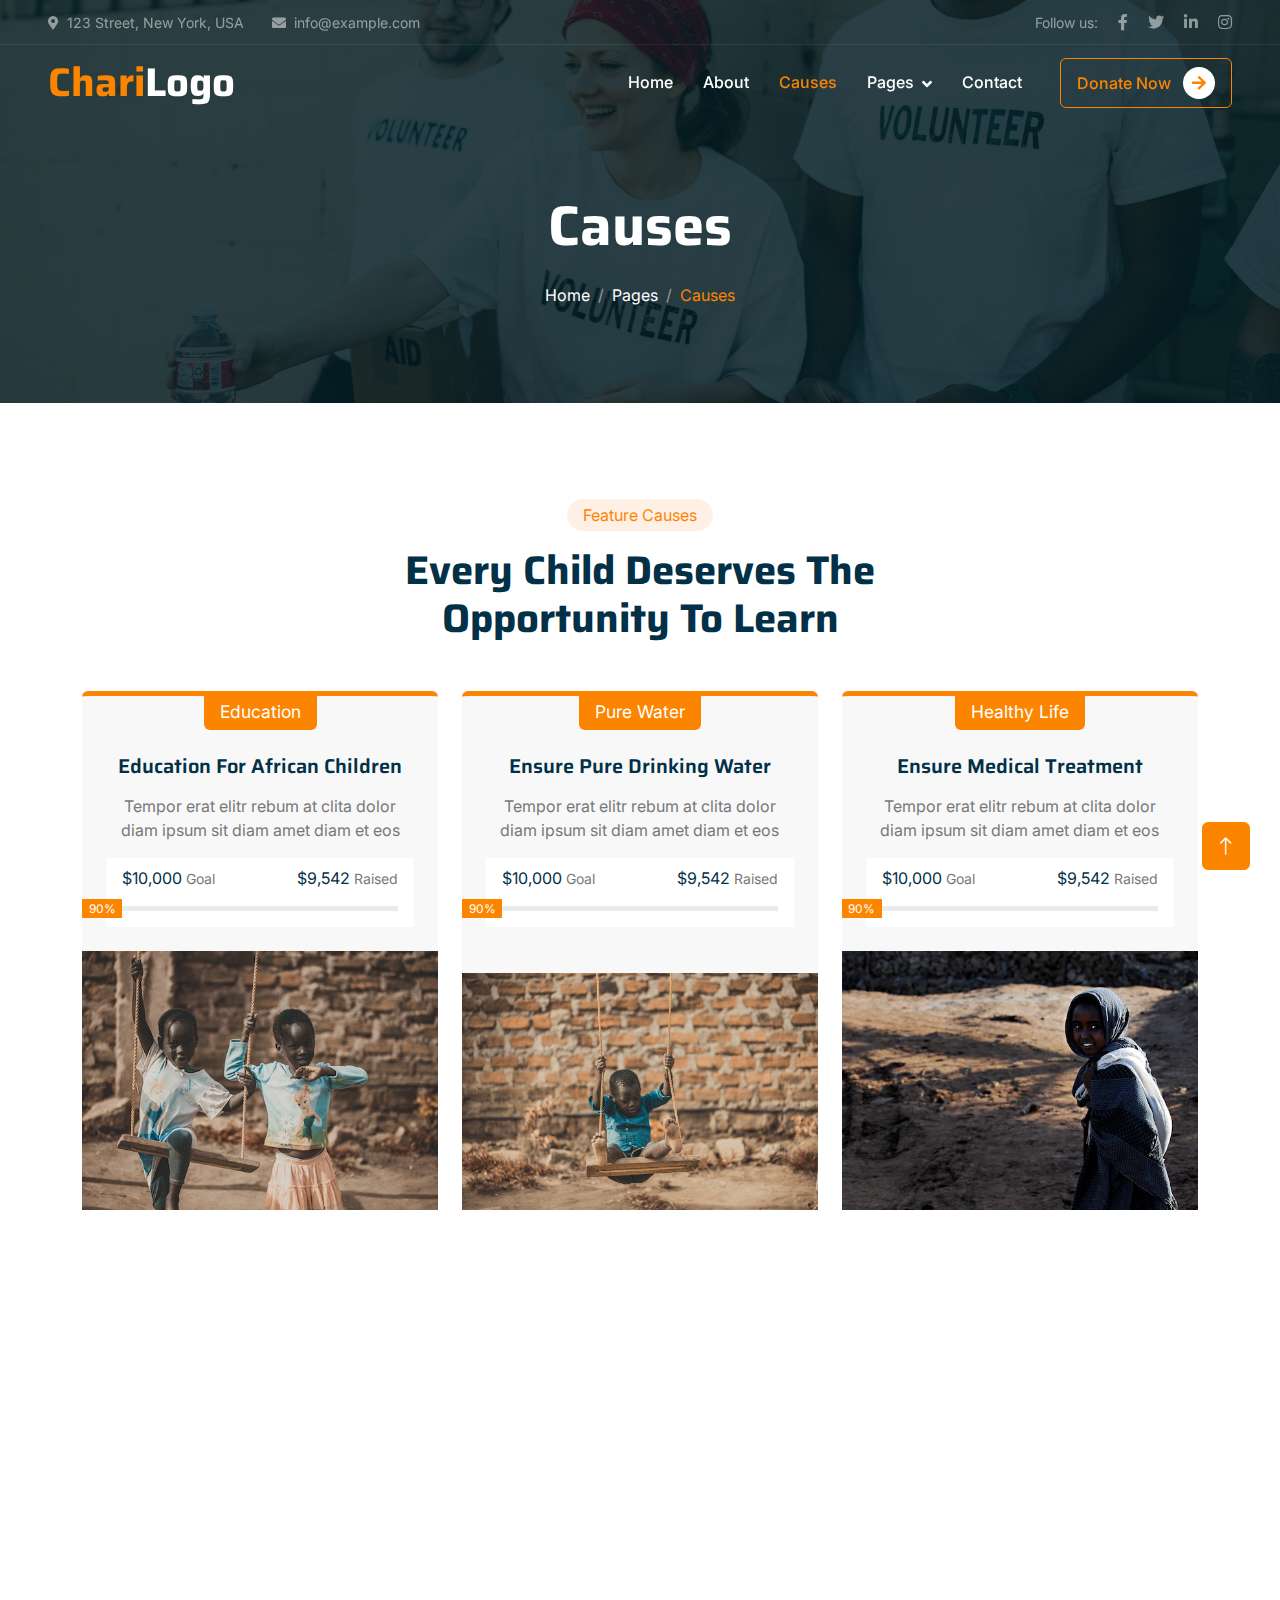
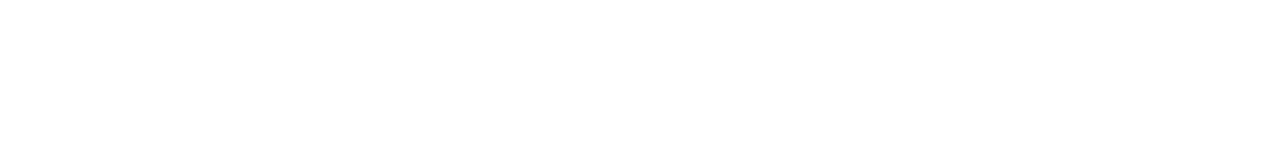
<file: causes.html>
<!DOCTYPE html>
<html lang="en">

<head>
    <meta charset="utf-8">
    <title>ChariTeam - Free Nonprofit Website Template</title>
    <meta content="width=device-width, initial-scale=1.0" name="viewport">
    <meta content="" name="keywords">
    <meta content="" name="description">

    <!-- Favicon -->
    <link href="img/favicon.ico" rel="icon">

    <!-- Google Web Fonts -->
    <link rel="preconnect" href="https://fonts.googleapis.com">
    <link rel="preconnect" href="https://fonts.gstatic.com" crossorigin>
    <link href="https://fonts.googleapis.com/css2?family=Inter:wght@400;500;600&family=Saira:wght@500;600;700&display=swap" rel="stylesheet"> 

    <!-- Icon Font Stylesheet -->
    <link href="https://cdnjs.cloudflare.com/ajax/libs/font-awesome/5.10.0/css/all.min.css" rel="stylesheet">
    <link href="https://cdn.jsdelivr.net/npm/bootstrap-icons@1.4.1/font/bootstrap-icons.css" rel="stylesheet">

    <!-- Libraries Stylesheet -->
    <link href="lib/animate/animate.min.css" rel="stylesheet">
    <link href="lib/owlcarousel/assets/owl.carousel.min.css" rel="stylesheet">

    <!-- Customized Bootstrap Stylesheet -->
    <link href="css/bootstrap.min.css" rel="stylesheet">

    <!-- Template Stylesheet -->
    <link href="css/style.css" rel="stylesheet">
</head>

<body>
    <!-- Spinner Start -->
    <div id="spinner" class="show bg-white position-fixed translate-middle w-100 vh-100 top-50 start-50 d-flex align-items-center justify-content-center">
        <div class="spinner-grow text-primary" role="status"></div>
    </div>
    <!-- Spinner End -->


    <!-- Navbar Start -->
    <div class="container-fluid fixed-top px-0 wow fadeIn" data-wow-delay="0.1s">
        <div class="top-bar text-white-50 row gx-0 align-items-center d-none d-lg-flex">
            <div class="col-lg-6 px-5 text-start">
                <small><i class="fa fa-map-marker-alt me-2"></i>123 Street, New York, USA</small>
                <small class="ms-4"><i class="fa fa-envelope me-2"></i>info@example.com</small>
            </div>
            <div class="col-lg-6 px-5 text-end">
                <small>Follow us:</small>
                <a class="text-white-50 ms-3" href=""><i class="fab fa-facebook-f"></i></a>
                <a class="text-white-50 ms-3" href=""><i class="fab fa-twitter"></i></a>
                <a class="text-white-50 ms-3" href=""><i class="fab fa-linkedin-in"></i></a>
                <a class="text-white-50 ms-3" href=""><i class="fab fa-instagram"></i></a>
            </div>
        </div>

        <nav class="navbar navbar-expand-lg navbar-dark py-lg-0 px-lg-5 wow fadeIn" data-wow-delay="0.1s">
            <a href="index.html" class="navbar-brand ms-4 ms-lg-0">
                <h1 class="fw-bold text-primary m-0">Chari<span class="text-white">Logo</span></h1>
            </a>
            <button type="button" class="navbar-toggler me-4" data-bs-toggle="collapse" data-bs-target="#navbarCollapse">
                <span class="navbar-toggler-icon"></span>
            </button>
            <div class="collapse navbar-collapse" id="navbarCollapse">
                <div class="navbar-nav ms-auto p-4 p-lg-0">
                    <a href="index.html" class="nav-item nav-link">Home</a>
                    <a href="about.html" class="nav-item nav-link">About</a>
                    <a href="causes.html" class="nav-item nav-link active">Causes</a>
                    <div class="nav-item dropdown">
                        <a href="#" class="nav-link dropdown-toggle" data-bs-toggle="dropdown">Pages</a>
                        <div class="dropdown-menu m-0">
                            <a href="service.html" class="dropdown-item">Service</a>
                            <a href="donate.html" class="dropdown-item">Donate</a>
                            <a href="team.html" class="dropdown-item">Our Team</a>
                            <a href="testimonial.html" class="dropdown-item">Testimonial</a>
                            <a href="404.html" class="dropdown-item">404 Page</a>
                        </div>
                    </div>
                    <a href="contact.html" class="nav-item nav-link">Contact</a>
                </div>
                <div class="d-none d-lg-flex ms-2">
                    <a class="btn btn-outline-primary py-2 px-3" href="">
                        Donate Now
                        <div class="d-inline-flex btn-sm-square bg-white text-primary rounded-circle ms-2">
                            <i class="fa fa-arrow-right"></i>
                        </div>
                    </a>
                </div>
            </div>
        </nav>
    </div>
    <!-- Navbar End -->


    <!-- Page Header Start -->
    <div class="container-fluid page-header mb-5 wow fadeIn" data-wow-delay="0.1s">
        <div class="container text-center">
            <h1 class="display-4 text-white animated slideInDown mb-4">Causes</h1>
            <nav aria-label="breadcrumb animated slideInDown">
                <ol class="breadcrumb justify-content-center mb-0">
                    <li class="breadcrumb-item"><a class="text-white" href="#">Home</a></li>
                    <li class="breadcrumb-item"><a class="text-white" href="#">Pages</a></li>
                    <li class="breadcrumb-item text-primary active" aria-current="page">Causes</li>
                </ol>
            </nav>
        </div>
    </div>
    <!-- Page Header End -->


    <!-- Causes Start -->
    <div class="container-xxl py-5">
        <div class="container">
            <div class="text-center mx-auto mb-5 wow fadeInUp" data-wow-delay="0.1s" style="max-width: 500px;">
                <div class="d-inline-block rounded-pill bg-secondary text-primary py-1 px-3 mb-3">Feature Causes</div>
                <h1 class="display-6 mb-5">Every Child Deserves The Opportunity To Learn</h1>
            </div>
            <div class="row g-4 justify-content-center">
                <div class="col-lg-4 col-md-6 wow fadeInUp" data-wow-delay="0.1s">
                    <div class="causes-item d-flex flex-column bg-light border-top border-5 border-primary rounded-top overflow-hidden h-100">
                        <div class="text-center p-4 pt-0">
                            <div class="d-inline-block bg-primary text-white rounded-bottom fs-5 pb-1 px-3 mb-4">
                                <small>Education</small>
                            </div>
                            <h5 class="mb-3">Education For African Children</h5>
                            <p>Tempor erat elitr rebum at clita dolor diam ipsum sit diam amet diam et eos</p>
                            <div class="causes-progress bg-white p-3 pt-2">
                                <div class="d-flex justify-content-between">
                                    <p class="text-dark">$10,000 <small class="text-body">Goal</small></p>
                                    <p class="text-dark">$9,542 <small class="text-body">Raised</small></p>
                                </div>
                                <div class="progress">
                                    <div class="progress-bar" role="progressbar" aria-valuenow="90" aria-valuemin="0" aria-valuemax="100">
                                        <span>90%</span>
                                    </div>
                                </div>
                            </div>
                        </div>
                        <div class="position-relative mt-auto">
                            <img class="img-fluid" src="img/courses-1.jpg" alt="">
                            <div class="causes-overlay">
                                <a class="btn btn-outline-primary" href="">
                                    Read More
                                    <div class="d-inline-flex btn-sm-square bg-primary text-white rounded-circle ms-2">
                                        <i class="fa fa-arrow-right"></i>
                                    </div>
                                </a>
                            </div>
                        </div>
                    </div>
                </div>
                <div class="col-lg-4 col-md-6 wow fadeInUp" data-wow-delay="0.3s">
                    <div class="causes-item d-flex flex-column bg-light border-top border-5 border-primary rounded-top overflow-hidden h-100">
                        <div class="text-center p-4 pt-0">
                            <div class="d-inline-block bg-primary text-white rounded-bottom fs-5 pb-1 px-3 mb-4">
                                <small>Pure Water</small>
                            </div>
                            <h5 class="mb-3">Ensure Pure Drinking Water</h5>
                            <p>Tempor erat elitr rebum at clita dolor diam ipsum sit diam amet diam et eos</p>
                            <div class="causes-progress bg-white p-3 pt-2">
                                <div class="d-flex justify-content-between">
                                    <p class="text-dark">$10,000 <small class="text-body">Goal</small></p>
                                    <p class="text-dark">$9,542 <small class="text-body">Raised</small></p>
                                </div>
                                <div class="progress">
                                    <div class="progress-bar" role="progressbar" aria-valuenow="90" aria-valuemin="0" aria-valuemax="100">
                                        <span>90%</span>
                                    </div>
                                </div>
                            </div>
                        </div>
                        <div class="position-relative mt-auto">
                            <img class="img-fluid" src="img/courses-2.jpg" alt="">
                            <div class="causes-overlay">
                                <a class="btn btn-outline-primary" href="">
                                    Read More
                                    <div class="d-inline-flex btn-sm-square bg-primary text-white rounded-circle ms-2">
                                        <i class="fa fa-arrow-right"></i>
                                    </div>
                                </a>
                            </div>
                        </div>
                    </div>
                </div>
                <div class="col-lg-4 col-md-6 wow fadeInUp" data-wow-delay="0.5s">
                    <div class="causes-item d-flex flex-column bg-light border-top border-5 border-primary rounded-top overflow-hidden h-100">
                        <div class="text-center p-4 pt-0">
                            <div class="d-inline-block bg-primary text-white rounded-bottom fs-5 pb-1 px-3 mb-4">
                                <small>Healthy Life</small>
                            </div>
                            <h5 class="mb-3">Ensure Medical Treatment</h5>
                            <p>Tempor erat elitr rebum at clita dolor diam ipsum sit diam amet diam et eos</p>
                            <div class="causes-progress bg-white p-3 pt-2">
                                <div class="d-flex justify-content-between">
                                    <p class="text-dark">$10,000 <small class="text-body">Goal</small></p>
                                    <p class="text-dark">$9,542 <small class="text-body">Raised</small></p>
                                </div>
                                <div class="progress">
                                    <div class="progress-bar" role="progressbar" aria-valuenow="90" aria-valuemin="0" aria-valuemax="100">
                                        <span>90%</span>
                                    </div>
                                </div>
                            </div>
                        </div>
                        <div class="position-relative mt-auto">
                            <img class="img-fluid" src="img/courses-3.jpg" alt="">
                            <div class="causes-overlay">
                                <a class="btn btn-outline-primary" href="">
                                    Read More
                                    <div class="d-inline-flex btn-sm-square bg-primary text-white rounded-circle ms-2">
                                        <i class="fa fa-arrow-right"></i>
                                    </div>
                                </a>
                            </div>
                        </div>
                    </div>
                </div>
            </div>
        </div>
    </div>
    <!-- Causes End -->
        

    <!-- Footer Start -->
    <div class="container-fluid bg-dark text-white-50 footer mt-5 pt-5 wow fadeIn" data-wow-delay="0.1s">
        <div class="container py-5">
            <div class="row g-5">
                <div class="col-lg-3 col-md-6">
                    <h1 class="fw-bold text-primary mb-4">Chari<span class="text-white">Logo</span></h1>
                    <p>Diam dolor diam ipsum sit. Aliqu diam amet diam et eos. Clita erat ipsum et lorem et sit, sed stet lorem sit clita</p>
                    <div class="d-flex pt-2">
                        <a class="btn btn-square me-1" href=""><i class="fab fa-twitter"></i></a>
                        <a class="btn btn-square me-1" href=""><i class="fab fa-facebook-f"></i></a>
                        <a class="btn btn-square me-1" href=""><i class="fab fa-youtube"></i></a>
                        <a class="btn btn-square me-0" href=""><i class="fab fa-linkedin-in"></i></a>
                    </div>
                </div>
                <div class="col-lg-3 col-md-6">
                    <h5 class="text-light mb-4">Address</h5>
                    <p><i class="fa fa-map-marker-alt me-3"></i>123 Street, New York, USA</p>
                    <p><i class="fa fa-phone-alt me-3"></i>+012 345 67890</p>
                    <p><i class="fa fa-envelope me-3"></i>info@example.com</p>
                </div>
                <div class="col-lg-3 col-md-6">
                    <h5 class="text-light mb-4">Quick Links</h5>
                    <a class="btn btn-link" href="">About Us</a>
                    <a class="btn btn-link" href="">Contact Us</a>
                    <a class="btn btn-link" href="">Our Services</a>
                    <a class="btn btn-link" href="">Terms & Condition</a>
                    <a class="btn btn-link" href="">Support</a>
                </div>
                <div class="col-lg-3 col-md-6">
                    <h5 class="text-light mb-4">Newsletter</h5>
                    <p>Dolor amet sit justo amet elitr clita ipsum elitr est.</p>
                    <div class="position-relative mx-auto" style="max-width: 400px;">
                        <input class="form-control bg-transparent w-100 py-3 ps-4 pe-5" type="text" placeholder="Your email">
                        <button type="button" class="btn btn-primary py-2 position-absolute top-0 end-0 mt-2 me-2">SignUp</button>
                    </div>
                </div>
            </div>
        </div>
        <div class="container-fluid copyright">
            <div class="container">
                <div class="row">
                    <div class="col-md-6 text-center text-md-start mb-3 mb-md-0">
                        &copy; <a href="#"></a> All Right Reserved.
                    </div>
                    <div class="col-md-6 text-center text-md-end">
<!--/*** This template is free as long as you keep the footer author’s credit link/attribution link/backlink.-->
                        Designed By <a href="https://github.com/watermelonich/">Nich</a>
                    </div>
                </div>
            </div>
        </div>
    </div>
    <!-- Footer End -->


    <!-- Back to Top -->
    <a href="#" class="btn btn-lg btn-primary btn-lg-square back-to-top"><i class="bi bi-arrow-up"></i></a>


    <!-- JavaScript Libraries -->
    <script src="https://code.jquery.com/jquery-3.4.1.min.js"></script>
    <script src="https://cdn.jsdelivr.net/npm/bootstrap@5.0.0/dist/js/bootstrap.bundle.min.js"></script>
    <script src="lib/wow/wow.min.js"></script>
    <script src="lib/easing/easing.min.js"></script>
    <script src="lib/waypoints/waypoints.min.js"></script>
    <script src="lib/owlcarousel/owl.carousel.min.js"></script>
    <script src="lib/parallax/parallax.min.js"></script>

    <!-- Template Javascript -->
    <script src="js/main.js"></script>
</body>

</html>
</file>
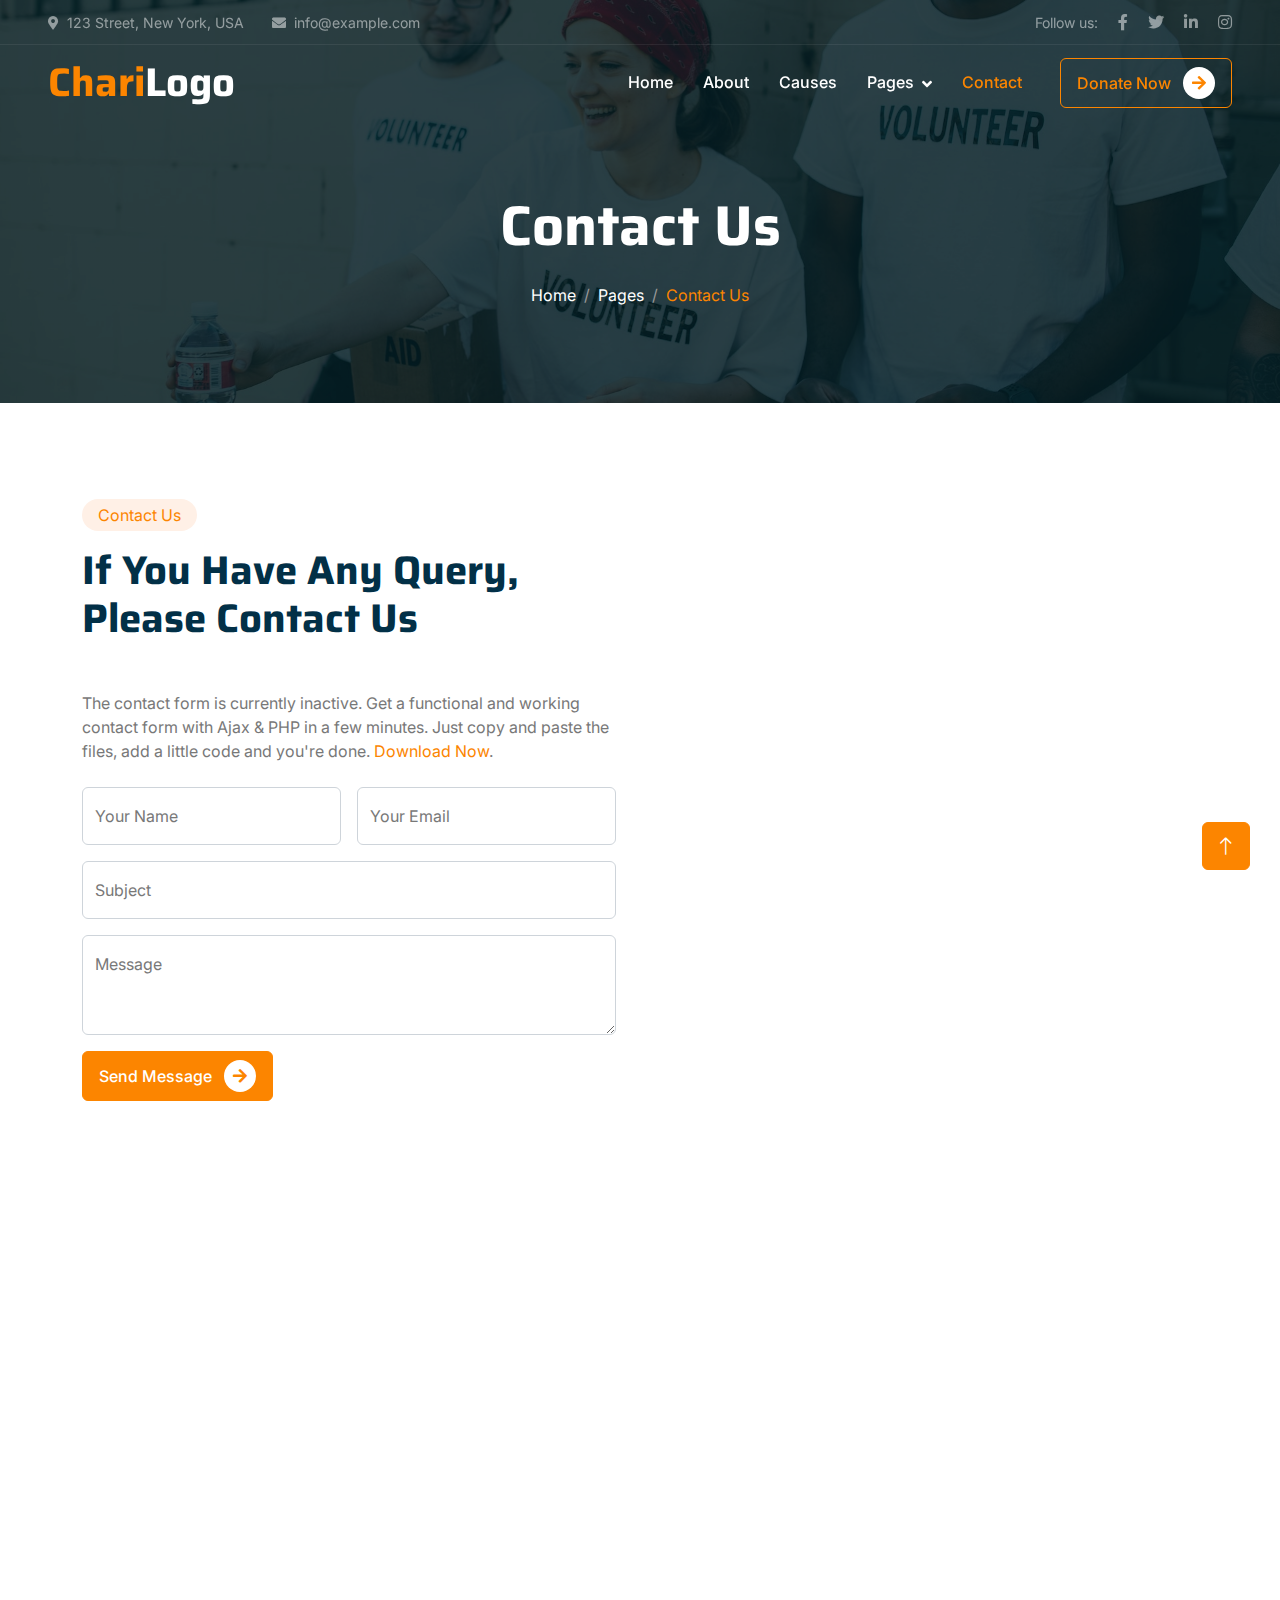
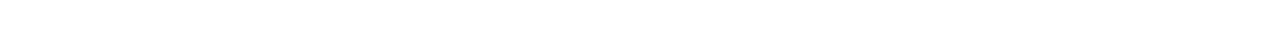
<file: contact.html>
<!DOCTYPE html>
<html lang="en">

<head>
    <meta charset="utf-8">
    <title>ChariTeam - Free Nonprofit Website Template</title>
    <meta content="width=device-width, initial-scale=1.0" name="viewport">
    <meta content="" name="keywords">
    <meta content="" name="description">

    <!-- Favicon -->
    <link href="img/favicon.ico" rel="icon">

    <!-- Google Web Fonts -->
    <link rel="preconnect" href="https://fonts.googleapis.com">
    <link rel="preconnect" href="https://fonts.gstatic.com" crossorigin>
    <link href="https://fonts.googleapis.com/css2?family=Inter:wght@400;500;600&family=Saira:wght@500;600;700&display=swap" rel="stylesheet"> 

    <!-- Icon Font Stylesheet -->
    <link href="https://cdnjs.cloudflare.com/ajax/libs/font-awesome/5.10.0/css/all.min.css" rel="stylesheet">
    <link href="https://cdn.jsdelivr.net/npm/bootstrap-icons@1.4.1/font/bootstrap-icons.css" rel="stylesheet">

    <!-- Libraries Stylesheet -->
    <link href="lib/animate/animate.min.css" rel="stylesheet">
    <link href="lib/owlcarousel/assets/owl.carousel.min.css" rel="stylesheet">

    <!-- Customized Bootstrap Stylesheet -->
    <link href="css/bootstrap.min.css" rel="stylesheet">

    <!-- Template Stylesheet -->
    <link href="css/style.css" rel="stylesheet">
</head>

<body>
    <!-- Spinner Start -->
    <div id="spinner" class="show bg-white position-fixed translate-middle w-100 vh-100 top-50 start-50 d-flex align-items-center justify-content-center">
        <div class="spinner-grow text-primary" role="status"></div>
    </div>
    <!-- Spinner End -->


    <!-- Navbar Start -->
    <div class="container-fluid fixed-top px-0 wow fadeIn" data-wow-delay="0.1s">
        <div class="top-bar text-white-50 row gx-0 align-items-center d-none d-lg-flex">
            <div class="col-lg-6 px-5 text-start">
                <small><i class="fa fa-map-marker-alt me-2"></i>123 Street, New York, USA</small>
                <small class="ms-4"><i class="fa fa-envelope me-2"></i>info@example.com</small>
            </div>
            <div class="col-lg-6 px-5 text-end">
                <small>Follow us:</small>
                <a class="text-white-50 ms-3" href=""><i class="fab fa-facebook-f"></i></a>
                <a class="text-white-50 ms-3" href=""><i class="fab fa-twitter"></i></a>
                <a class="text-white-50 ms-3" href=""><i class="fab fa-linkedin-in"></i></a>
                <a class="text-white-50 ms-3" href=""><i class="fab fa-instagram"></i></a>
            </div>
        </div>

        <nav class="navbar navbar-expand-lg navbar-dark py-lg-0 px-lg-5 wow fadeIn" data-wow-delay="0.1s">
            <a href="index.html" class="navbar-brand ms-4 ms-lg-0">
                <h1 class="fw-bold text-primary m-0">Chari<span class="text-white">Logo</span></h1>
            </a>
            <button type="button" class="navbar-toggler me-4" data-bs-toggle="collapse" data-bs-target="#navbarCollapse">
                <span class="navbar-toggler-icon"></span>
            </button>
            <div class="collapse navbar-collapse" id="navbarCollapse">
                <div class="navbar-nav ms-auto p-4 p-lg-0">
                    <a href="index.html" class="nav-item nav-link">Home</a>
                    <a href="about.html" class="nav-item nav-link">About</a>
                    <a href="causes.html" class="nav-item nav-link">Causes</a>
                    <div class="nav-item dropdown">
                        <a href="#" class="nav-link dropdown-toggle" data-bs-toggle="dropdown">Pages</a>
                        <div class="dropdown-menu m-0">
                            <a href="service.html" class="dropdown-item">Service</a>
                            <a href="donate.html" class="dropdown-item">Donate</a>
                            <a href="team.html" class="dropdown-item">Our Team</a>
                            <a href="testimonial.html" class="dropdown-item">Testimonial</a>
                            <a href="404.html" class="dropdown-item">404 Page</a>
                        </div>
                    </div>
                    <a href="contact.html" class="nav-item nav-link active">Contact</a>
                </div>
                <div class="d-none d-lg-flex ms-2">
                    <a class="btn btn-outline-primary py-2 px-3" href="">
                        Donate Now
                        <div class="d-inline-flex btn-sm-square bg-white text-primary rounded-circle ms-2">
                            <i class="fa fa-arrow-right"></i>
                        </div>
                    </a>
                </div>
            </div>
        </nav>
    </div>
    <!-- Navbar End -->


    <!-- Page Header Start -->
    <div class="container-fluid page-header mb-5 wow fadeIn" data-wow-delay="0.1s">
        <div class="container text-center">
            <h1 class="display-4 text-white animated slideInDown mb-4">Contact Us</h1>
            <nav aria-label="breadcrumb animated slideInDown">
                <ol class="breadcrumb justify-content-center mb-0">
                    <li class="breadcrumb-item"><a class="text-white" href="#">Home</a></li>
                    <li class="breadcrumb-item"><a class="text-white" href="#">Pages</a></li>
                    <li class="breadcrumb-item text-primary active" aria-current="page">Contact Us</li>
                </ol>
            </nav>
        </div>
    </div>
    <!-- Page Header End -->


    <!-- Contact Start -->
    <div class="container-xxl py-5">
        <div class="container">
            <div class="row g-5">
                <div class="col-lg-6 wow fadeIn" data-wow-delay="0.1s">
                    <div class="d-inline-block rounded-pill bg-secondary text-primary py-1 px-3 mb-3">Contact Us</div>
                    <h1 class="display-6 mb-5">If You Have Any Query, Please Contact Us</h1>
                    <p class="mb-4">The contact form is currently inactive. Get a functional and working contact form with Ajax & PHP in a few minutes. Just copy and paste the files, add a little code and you're done. <a href="https://freewebsitecreate.net/contact-form">Download Now</a>.</p>
                    <form>
                        <div class="row g-3">
                            <div class="col-md-6">
                                <div class="form-floating">
                                    <input type="text" class="form-control" id="name" placeholder="Your Name">
                                    <label for="name">Your Name</label>
                                </div>
                            </div>
                            <div class="col-md-6">
                                <div class="form-floating">
                                    <input type="email" class="form-control" id="email" placeholder="Your Email">
                                    <label for="email">Your Email</label>
                                </div>
                            </div>
                            <div class="col-12">
                                <div class="form-floating">
                                    <input type="text" class="form-control" id="subject" placeholder="Subject">
                                    <label for="subject">Subject</label>
                                </div>
                            </div>
                            <div class="col-12">
                                <div class="form-floating">
                                    <textarea class="form-control" placeholder="Leave a message here" id="message" style="height: 100px"></textarea>
                                    <label for="message">Message</label>
                                </div>
                            </div>
                            <div class="col-12">
                                <button class="btn btn-primary py-2 px-3 me-3">
                                    Send Message
                                    <div class="d-inline-flex btn-sm-square bg-white text-primary rounded-circle ms-2">
                                        <i class="fa fa-arrow-right"></i>
                                    </div>
                                </button>
                            </div>
                        </div>
                    </form>
                </div>
                <div class="col-lg-6 wow fadeIn" data-wow-delay="0.5s" style="min-height: 450px;">
                    <div class="position-relative rounded overflow-hidden h-100">
                        <iframe class="position-relative w-100 h-100"
                        src="https://www.google.com/maps/embed?pb=!1m18!1m12!1m3!1d3001156.4288297426!2d-78.01371936852176!3d42.72876761954724!2m3!1f0!2f0!3f0!3m2!1i1024!2i768!4f13.1!3m3!1m2!1s0x4ccc4bf0f123a5a9%3A0xddcfc6c1de189567!2sNew%20York%2C%20USA!5e0!3m2!1sen!2sbd!4v1603794290143!5m2!1sen!2sbd"
                        frameborder="0" style="min-height: 450px; border:0;" allowfullscreen="" aria-hidden="false"
                        tabindex="0"></iframe>
                    </div>
                </div>
            </div>
        </div>
    </div>
    <!-- Contact End -->


    <!-- Footer Start -->
    <div class="container-fluid bg-dark text-white-50 footer mt-5 pt-5 wow fadeIn" data-wow-delay="0.1s">
        <div class="container py-5">
            <div class="row g-5">
                <div class="col-lg-3 col-md-6">
                    <h1 class="fw-bold text-primary mb-4">Chari<span class="text-white">Logo</span></h1>
                    <p>Diam dolor diam ipsum sit. Aliqu diam amet diam et eos. Clita erat ipsum et lorem et sit, sed stet lorem sit clita</p>
                    <div class="d-flex pt-2">
                        <a class="btn btn-square me-1" href=""><i class="fab fa-twitter"></i></a>
                        <a class="btn btn-square me-1" href=""><i class="fab fa-facebook-f"></i></a>
                        <a class="btn btn-square me-1" href=""><i class="fab fa-youtube"></i></a>
                        <a class="btn btn-square me-0" href=""><i class="fab fa-linkedin-in"></i></a>
                    </div>
                </div>
                <div class="col-lg-3 col-md-6">
                    <h5 class="text-light mb-4">Address</h5>
                    <p><i class="fa fa-map-marker-alt me-3"></i>123 Street, New York, USA</p>
                    <p><i class="fa fa-phone-alt me-3"></i>+012 345 67890</p>
                    <p><i class="fa fa-envelope me-3"></i>info@example.com</p>
                </div>
                <div class="col-lg-3 col-md-6">
                    <h5 class="text-light mb-4">Quick Links</h5>
                    <a class="btn btn-link" href="">About Us</a>
                    <a class="btn btn-link" href="">Contact Us</a>
                    <a class="btn btn-link" href="">Our Services</a>
                    <a class="btn btn-link" href="">Terms & Condition</a>
                    <a class="btn btn-link" href="">Support</a>
                </div>
                <div class="col-lg-3 col-md-6">
                    <h5 class="text-light mb-4">Newsletter</h5>
                    <p>Dolor amet sit justo amet elitr clita ipsum elitr est.</p>
                    <div class="position-relative mx-auto" style="max-width: 400px;">
                        <input class="form-control bg-transparent w-100 py-3 ps-4 pe-5" type="text" placeholder="Your email">
                        <button type="button" class="btn btn-primary py-2 position-absolute top-0 end-0 mt-2 me-2">SignUp</button>
                    </div>
                </div>
            </div>
        </div>
        <div class="container-fluid copyright">
            <div class="container">
                <div class="row">
                    <div class="col-md-6 text-center text-md-start mb-3 mb-md-0">
                        &copy; <a href="#"></a> All Right Reserved.
                    </div>
                    <div class="col-md-6 text-center text-md-end">
<!--/*** This template is free as long as you keep the footer author’s credit link/attribution link/backlink.-->
                        Designed By <a href="https://github.com/watermelonich/">Nich</a>
                    </div>
                </div>
            </div>
        </div>
    </div>
    <!-- Footer End -->


    <!-- Back to Top -->
    <a href="#" class="btn btn-lg btn-primary btn-lg-square back-to-top"><i class="bi bi-arrow-up"></i></a>


    <!-- JavaScript Libraries -->
    <script src="https://code.jquery.com/jquery-3.4.1.min.js"></script>
    <script src="https://cdn.jsdelivr.net/npm/bootstrap@5.0.0/dist/js/bootstrap.bundle.min.js"></script>
    <script src="lib/wow/wow.min.js"></script>
    <script src="lib/easing/easing.min.js"></script>
    <script src="lib/waypoints/waypoints.min.js"></script>
    <script src="lib/owlcarousel/owl.carousel.min.js"></script>
    <script src="lib/parallax/parallax.min.js"></script>

    <!-- Template Javascript -->
    <script src="js/main.js"></script>
</body>

</html>
</file>
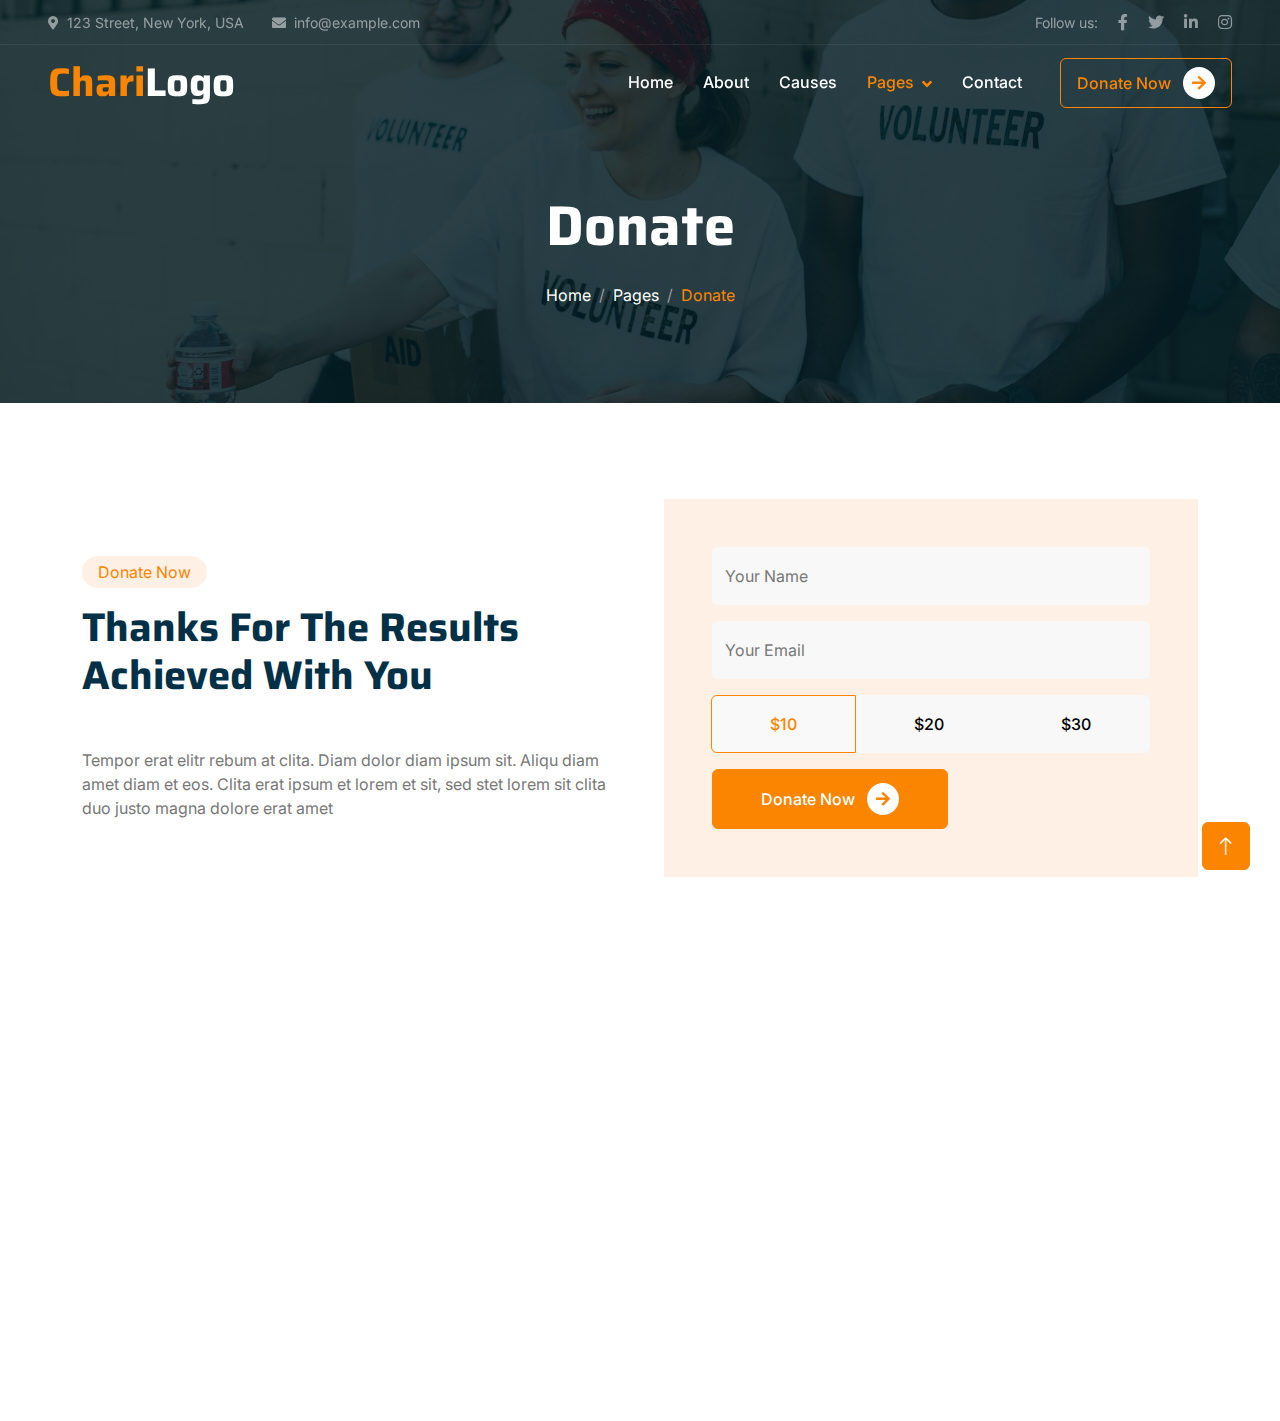
<file: donate.html>
<!DOCTYPE html>
<html lang="en">

<head>
    <meta charset="utf-8">
    <title>ChariTeam - Free Nonprofit Website Template</title>
    <meta content="width=device-width, initial-scale=1.0" name="viewport">
    <meta content="" name="keywords">
    <meta content="" name="description">

    <!-- Favicon -->
    <link href="img/favicon.ico" rel="icon">

    <!-- Google Web Fonts -->
    <link rel="preconnect" href="https://fonts.googleapis.com">
    <link rel="preconnect" href="https://fonts.gstatic.com" crossorigin>
    <link href="https://fonts.googleapis.com/css2?family=Inter:wght@400;500;600&family=Saira:wght@500;600;700&display=swap" rel="stylesheet"> 

    <!-- Icon Font Stylesheet -->
    <link href="https://cdnjs.cloudflare.com/ajax/libs/font-awesome/5.10.0/css/all.min.css" rel="stylesheet">
    <link href="https://cdn.jsdelivr.net/npm/bootstrap-icons@1.4.1/font/bootstrap-icons.css" rel="stylesheet">

    <!-- Libraries Stylesheet -->
    <link href="lib/animate/animate.min.css" rel="stylesheet">
    <link href="lib/owlcarousel/assets/owl.carousel.min.css" rel="stylesheet">

    <!-- Customized Bootstrap Stylesheet -->
    <link href="css/bootstrap.min.css" rel="stylesheet">

    <!-- Template Stylesheet -->
    <link href="css/style.css" rel="stylesheet">
</head>

<body>
    <!-- Spinner Start -->
    <div id="spinner" class="show bg-white position-fixed translate-middle w-100 vh-100 top-50 start-50 d-flex align-items-center justify-content-center">
        <div class="spinner-grow text-primary" role="status"></div>
    </div>
    <!-- Spinner End -->


    <!-- Navbar Start -->
    <div class="container-fluid fixed-top px-0 wow fadeIn" data-wow-delay="0.1s">
        <div class="top-bar text-white-50 row gx-0 align-items-center d-none d-lg-flex">
            <div class="col-lg-6 px-5 text-start">
                <small><i class="fa fa-map-marker-alt me-2"></i>123 Street, New York, USA</small>
                <small class="ms-4"><i class="fa fa-envelope me-2"></i>info@example.com</small>
            </div>
            <div class="col-lg-6 px-5 text-end">
                <small>Follow us:</small>
                <a class="text-white-50 ms-3" href=""><i class="fab fa-facebook-f"></i></a>
                <a class="text-white-50 ms-3" href=""><i class="fab fa-twitter"></i></a>
                <a class="text-white-50 ms-3" href=""><i class="fab fa-linkedin-in"></i></a>
                <a class="text-white-50 ms-3" href=""><i class="fab fa-instagram"></i></a>
            </div>
        </div>

        <nav class="navbar navbar-expand-lg navbar-dark py-lg-0 px-lg-5 wow fadeIn" data-wow-delay="0.1s">
            <a href="index.html" class="navbar-brand ms-4 ms-lg-0">
                <h1 class="fw-bold text-primary m-0">Chari<span class="text-white">Logo</span></h1>
            </a>
            <button type="button" class="navbar-toggler me-4" data-bs-toggle="collapse" data-bs-target="#navbarCollapse">
                <span class="navbar-toggler-icon"></span>
            </button>
            <div class="collapse navbar-collapse" id="navbarCollapse">
                <div class="navbar-nav ms-auto p-4 p-lg-0">
                    <a href="index.html" class="nav-item nav-link">Home</a>
                    <a href="about.html" class="nav-item nav-link">About</a>
                    <a href="causes.html" class="nav-item nav-link">Causes</a>
                    <div class="nav-item dropdown">
                        <a href="#" class="nav-link dropdown-toggle active" data-bs-toggle="dropdown">Pages</a>
                        <div class="dropdown-menu m-0">
                            <a href="service.html" class="dropdown-item">Service</a>
                            <a href="donate.html" class="dropdown-item active">Donate</a>
                            <a href="team.html" class="dropdown-item">Our Team</a>
                            <a href="testimonial.html" class="dropdown-item">Testimonial</a>
                            <a href="404.html" class="dropdown-item">404 Page</a>
                        </div>
                    </div>
                    <a href="contact.html" class="nav-item nav-link">Contact</a>
                </div>
                <div class="d-none d-lg-flex ms-2">
                    <a class="btn btn-outline-primary py-2 px-3" href="">
                        Donate Now
                        <div class="d-inline-flex btn-sm-square bg-white text-primary rounded-circle ms-2">
                            <i class="fa fa-arrow-right"></i>
                        </div>
                    </a>
                </div>
            </div>
        </nav>
    </div>
    <!-- Navbar End -->


    <!-- Page Header Start -->
    <div class="container-fluid page-header mb-5 wow fadeIn" data-wow-delay="0.1s">
        <div class="container text-center">
            <h1 class="display-4 text-white animated slideInDown mb-4">Donate</h1>
            <nav aria-label="breadcrumb animated slideInDown">
                <ol class="breadcrumb justify-content-center mb-0">
                    <li class="breadcrumb-item"><a class="text-white" href="#">Home</a></li>
                    <li class="breadcrumb-item"><a class="text-white" href="#">Pages</a></li>
                    <li class="breadcrumb-item text-primary active" aria-current="page">Donate</li>
                </ol>
            </nav>
        </div>
    </div>
    <!-- Page Header End -->


    <!-- Donate Start -->
    <div class="container-fluid py-5">
        <div class="container">
            <div class="row g-5 align-items-center">
                <div class="col-lg-6 wow fadeIn" data-wow-delay="0.1s">
                    <div class="d-inline-block rounded-pill bg-secondary text-primary py-1 px-3 mb-3">Donate Now</div>
                    <h1 class="display-6 mb-5">Thanks For The Results Achieved With You</h1>
                    <p class="mb-0">Tempor erat elitr rebum at clita. Diam dolor diam ipsum sit. Aliqu diam amet diam et eos. Clita erat ipsum et lorem et sit, sed stet lorem sit clita duo justo magna dolore erat amet</p>
                </div>
                <div class="col-lg-6 wow fadeIn" data-wow-delay="0.5s">
                    <div class="h-100 bg-secondary p-5">
                        <form>
                            <div class="row g-3">
                                <div class="col-12">
                                    <div class="form-floating">
                                        <input type="text" class="form-control bg-light border-0" id="name" placeholder="Your Name">
                                        <label for="name">Your Name</label>
                                    </div>
                                </div>
                                <div class="col-12">
                                    <div class="form-floating">
                                        <input type="email" class="form-control bg-light border-0" id="email" placeholder="Your Email">
                                        <label for="email">Your Email</label>
                                    </div>
                                </div>
                                <div class="col-12">
                                    <div class="btn-group d-flex justify-content-around">
                                        <input type="radio" class="btn-check" name="btnradio" id="btnradio1" checked>
                                        <label class="btn btn-light py-3" for="btnradio1">$10</label>

                                        <input type="radio" class="btn-check" name="btnradio" id="btnradio2">
                                        <label class="btn btn-light py-3" for="btnradio2">$20</label>

                                        <input type="radio" class="btn-check" name="btnradio" id="btnradio3">
                                        <label class="btn btn-light py-3" for="btnradio3">$30</label>
                                    </div>
                                </div>
                                <div class="col-12">
                                    <button class="btn btn-primary px-5" style="height: 60px;">
                                        Donate Now
                                        <div class="d-inline-flex btn-sm-square bg-white text-primary rounded-circle ms-2">
                                            <i class="fa fa-arrow-right"></i>
                                        </div>
                                    </button>
                                </div>
                            </div>
                        </form>
                    </div>
                </div>
            </div>
        </div>
    </div>
    <!-- Donate End -->
        

    <!-- Footer Start -->
    <div class="container-fluid bg-dark text-white-50 footer mt-5 pt-5 wow fadeIn" data-wow-delay="0.1s">
        <div class="container py-5">
            <div class="row g-5">
                <div class="col-lg-3 col-md-6">
                    <h1 class="fw-bold text-primary mb-4">Chari<span class="text-white">Logo</span></h1>
                    <p>Diam dolor diam ipsum sit. Aliqu diam amet diam et eos. Clita erat ipsum et lorem et sit, sed stet lorem sit clita</p>
                    <div class="d-flex pt-2">
                        <a class="btn btn-square me-1" href=""><i class="fab fa-twitter"></i></a>
                        <a class="btn btn-square me-1" href=""><i class="fab fa-facebook-f"></i></a>
                        <a class="btn btn-square me-1" href=""><i class="fab fa-youtube"></i></a>
                        <a class="btn btn-square me-0" href=""><i class="fab fa-linkedin-in"></i></a>
                    </div>
                </div>
                <div class="col-lg-3 col-md-6">
                    <h5 class="text-light mb-4">Address</h5>
                    <p><i class="fa fa-map-marker-alt me-3"></i>123 Street, New York, USA</p>
                    <p><i class="fa fa-phone-alt me-3"></i>+012 345 67890</p>
                    <p><i class="fa fa-envelope me-3"></i>info@example.com</p>
                </div>
                <div class="col-lg-3 col-md-6">
                    <h5 class="text-light mb-4">Quick Links</h5>
                    <a class="btn btn-link" href="">About Us</a>
                    <a class="btn btn-link" href="">Contact Us</a>
                    <a class="btn btn-link" href="">Our Services</a>
                    <a class="btn btn-link" href="">Terms & Condition</a>
                    <a class="btn btn-link" href="">Support</a>
                </div>
                <div class="col-lg-3 col-md-6">
                    <h5 class="text-light mb-4">Newsletter</h5>
                    <p>Dolor amet sit justo amet elitr clita ipsum elitr est.</p>
                    <div class="position-relative mx-auto" style="max-width: 400px;">
                        <input class="form-control bg-transparent w-100 py-3 ps-4 pe-5" type="text" placeholder="Your email">
                        <button type="button" class="btn btn-primary py-2 position-absolute top-0 end-0 mt-2 me-2">SignUp</button>
                    </div>
                </div>
            </div>
        </div>
        <div class="container-fluid copyright">
            <div class="container">
                <div class="row">
                    <div class="col-md-6 text-center text-md-start mb-3 mb-md-0">
                        &copy; <a href="#"></a> All Right Reserved.
                    </div>
                    <div class="col-md-6 text-center text-md-end">
<!--/*** This template is free as long as you keep the footer author’s credit link/attribution link/backlink.-->
                        Designed By <a href="https://github.com/watermelonich/">Nich</a>
                    </div>
                </div>
            </div>
        </div>
    </div>
    <!-- Footer End -->


    <!-- Back to Top -->
    <a href="#" class="btn btn-lg btn-primary btn-lg-square back-to-top"><i class="bi bi-arrow-up"></i></a>


    <!-- JavaScript Libraries -->
    <script src="https://code.jquery.com/jquery-3.4.1.min.js"></script>
    <script src="https://cdn.jsdelivr.net/npm/bootstrap@5.0.0/dist/js/bootstrap.bundle.min.js"></script>
    <script src="lib/wow/wow.min.js"></script>
    <script src="lib/easing/easing.min.js"></script>
    <script src="lib/waypoints/waypoints.min.js"></script>
    <script src="lib/owlcarousel/owl.carousel.min.js"></script>
    <script src="lib/parallax/parallax.min.js"></script>

    <!-- Template Javascript -->
    <script src="js/main.js"></script>
</body>

</html>
</file>
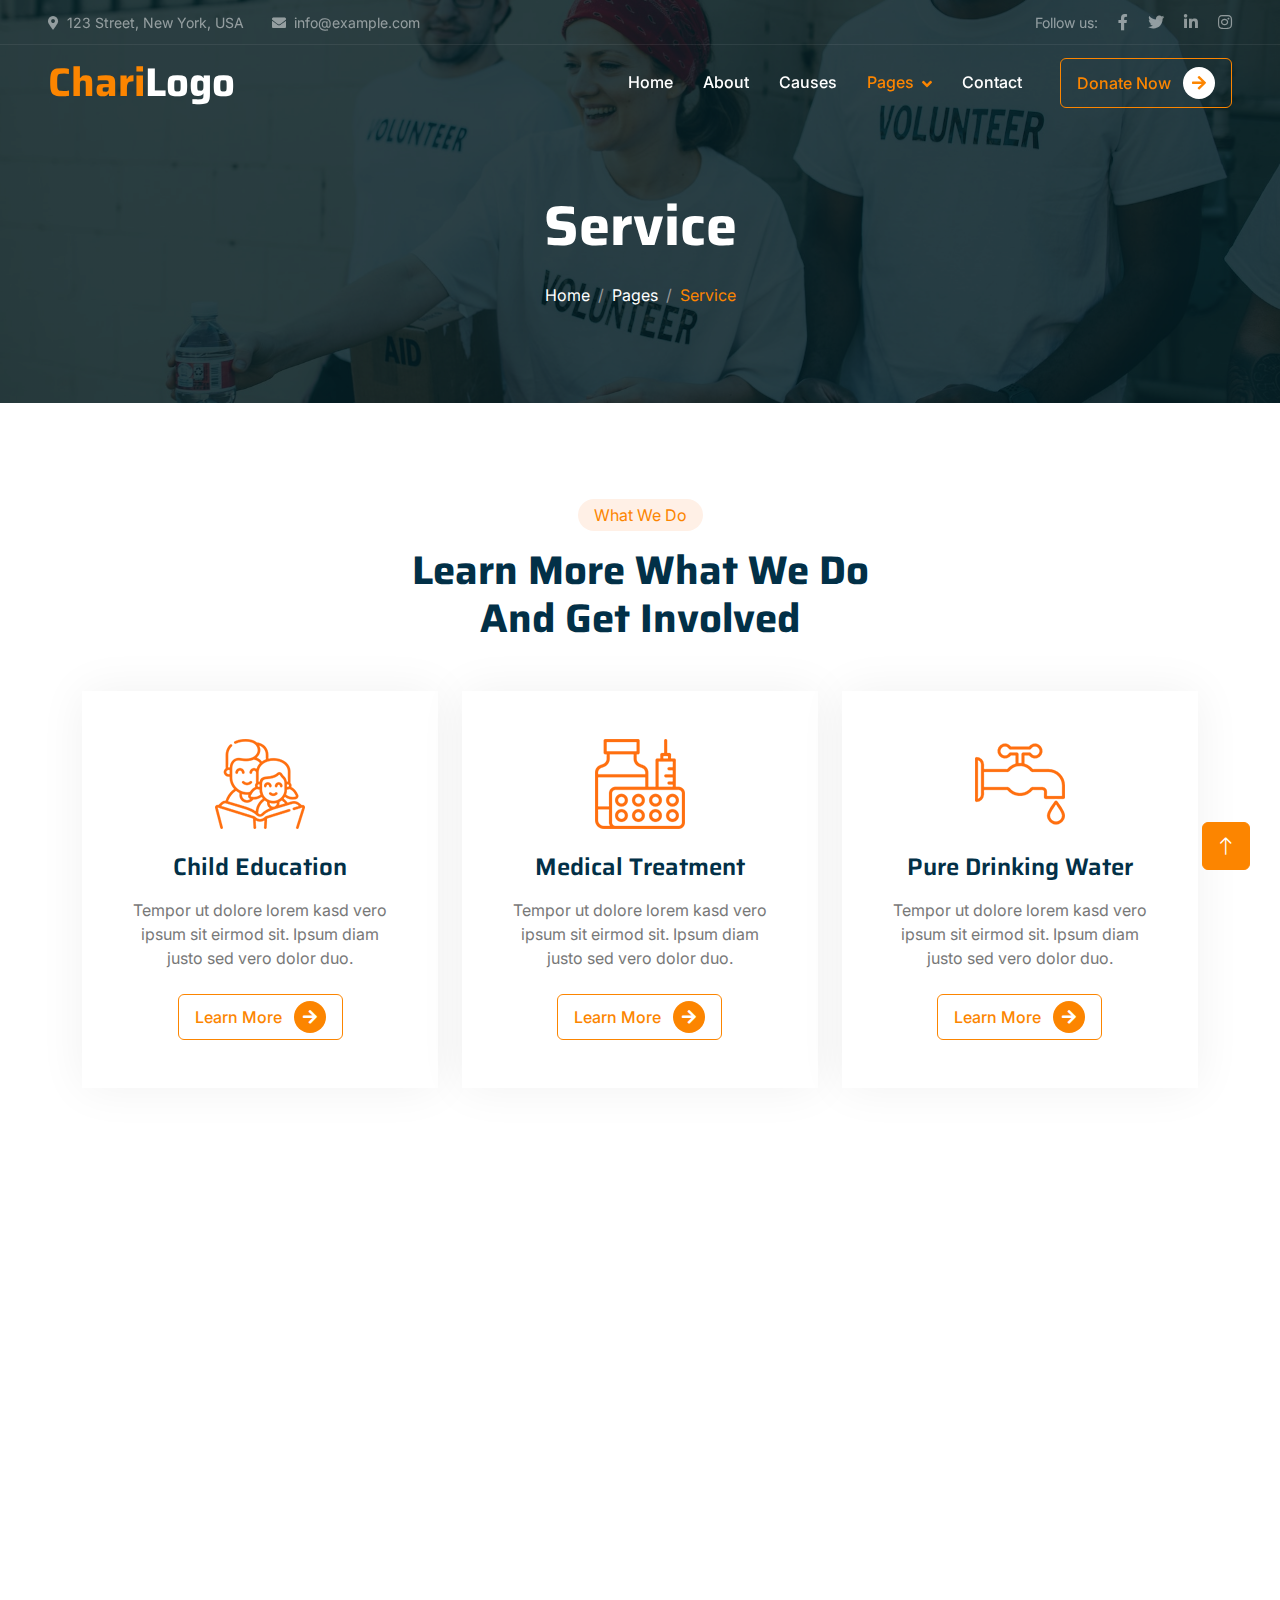
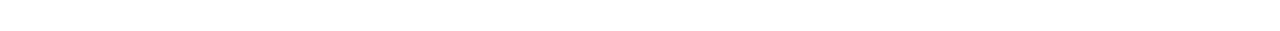
<file: service.html>
<!DOCTYPE html>
<html lang="en">

<head>
    <meta charset="utf-8">
    <title>ChariTeam - Free Nonprofit Website Template</title>
    <meta content="width=device-width, initial-scale=1.0" name="viewport">
    <meta content="" name="keywords">
    <meta content="" name="description">

    <!-- Favicon -->
    <link href="img/favicon.ico" rel="icon">

    <!-- Google Web Fonts -->
    <link rel="preconnect" href="https://fonts.googleapis.com">
    <link rel="preconnect" href="https://fonts.gstatic.com" crossorigin>
    <link href="https://fonts.googleapis.com/css2?family=Inter:wght@400;500;600&family=Saira:wght@500;600;700&display=swap" rel="stylesheet"> 

    <!-- Icon Font Stylesheet -->
    <link href="https://cdnjs.cloudflare.com/ajax/libs/font-awesome/5.10.0/css/all.min.css" rel="stylesheet">
    <link href="https://cdn.jsdelivr.net/npm/bootstrap-icons@1.4.1/font/bootstrap-icons.css" rel="stylesheet">

    <!-- Libraries Stylesheet -->
    <link href="lib/animate/animate.min.css" rel="stylesheet">
    <link href="lib/owlcarousel/assets/owl.carousel.min.css" rel="stylesheet">

    <!-- Customized Bootstrap Stylesheet -->
    <link href="css/bootstrap.min.css" rel="stylesheet">

    <!-- Template Stylesheet -->
    <link href="css/style.css" rel="stylesheet">
</head>

<body>
    <!-- Spinner Start -->
    <div id="spinner" class="show bg-white position-fixed translate-middle w-100 vh-100 top-50 start-50 d-flex align-items-center justify-content-center">
        <div class="spinner-grow text-primary" role="status"></div>
    </div>
    <!-- Spinner End -->


    <!-- Navbar Start -->
    <div class="container-fluid fixed-top px-0 wow fadeIn" data-wow-delay="0.1s">
        <div class="top-bar text-white-50 row gx-0 align-items-center d-none d-lg-flex">
            <div class="col-lg-6 px-5 text-start">
                <small><i class="fa fa-map-marker-alt me-2"></i>123 Street, New York, USA</small>
                <small class="ms-4"><i class="fa fa-envelope me-2"></i>info@example.com</small>
            </div>
            <div class="col-lg-6 px-5 text-end">
                <small>Follow us:</small>
                <a class="text-white-50 ms-3" href=""><i class="fab fa-facebook-f"></i></a>
                <a class="text-white-50 ms-3" href=""><i class="fab fa-twitter"></i></a>
                <a class="text-white-50 ms-3" href=""><i class="fab fa-linkedin-in"></i></a>
                <a class="text-white-50 ms-3" href=""><i class="fab fa-instagram"></i></a>
            </div>
        </div>

        <nav class="navbar navbar-expand-lg navbar-dark py-lg-0 px-lg-5 wow fadeIn" data-wow-delay="0.1s">
            <a href="index.html" class="navbar-brand ms-4 ms-lg-0">
                <h1 class="fw-bold text-primary m-0">Chari<span class="text-white">Logo</span></h1>
            </a>
            <button type="button" class="navbar-toggler me-4" data-bs-toggle="collapse" data-bs-target="#navbarCollapse">
                <span class="navbar-toggler-icon"></span>
            </button>
            <div class="collapse navbar-collapse" id="navbarCollapse">
                <div class="navbar-nav ms-auto p-4 p-lg-0">
                    <a href="index.html" class="nav-item nav-link">Home</a>
                    <a href="about.html" class="nav-item nav-link">About</a>
                    <a href="causes.html" class="nav-item nav-link">Causes</a>
                    <div class="nav-item dropdown">
                        <a href="#" class="nav-link dropdown-toggle active" data-bs-toggle="dropdown">Pages</a>
                        <div class="dropdown-menu m-0">
                            <a href="service.html" class="dropdown-item active">Service</a>
                            <a href="donate.html" class="dropdown-item">Donate</a>
                            <a href="team.html" class="dropdown-item">Our Team</a>
                            <a href="testimonial.html" class="dropdown-item">Testimonial</a>
                            <a href="404.html" class="dropdown-item">404 Page</a>
                        </div>
                    </div>
                    <a href="contact.html" class="nav-item nav-link">Contact</a>
                </div>
                <div class="d-none d-lg-flex ms-2">
                    <a class="btn btn-outline-primary py-2 px-3" href="">
                        Donate Now
                        <div class="d-inline-flex btn-sm-square bg-white text-primary rounded-circle ms-2">
                            <i class="fa fa-arrow-right"></i>
                        </div>
                    </a>
                </div>
            </div>
        </nav>
    </div>
    <!-- Navbar End -->


    <!-- Page Header Start -->
    <div class="container-fluid page-header mb-5 wow fadeIn" data-wow-delay="0.1s">
        <div class="container text-center">
            <h1 class="display-4 text-white animated slideInDown mb-4">Service</h1>
            <nav aria-label="breadcrumb animated slideInDown">
                <ol class="breadcrumb justify-content-center mb-0">
                    <li class="breadcrumb-item"><a class="text-white" href="#">Home</a></li>
                    <li class="breadcrumb-item"><a class="text-white" href="#">Pages</a></li>
                    <li class="breadcrumb-item text-primary active" aria-current="page">Service</li>
                </ol>
            </nav>
        </div>
    </div>
    <!-- Page Header End -->


    <!-- Service Start -->
    <div class="container-xxl py-5">
        <div class="container">
            <div class="text-center mx-auto mb-5 wow fadeInUp" data-wow-delay="0.1s" style="max-width: 500px;">
                <div class="d-inline-block rounded-pill bg-secondary text-primary py-1 px-3 mb-3">What We Do</div>
                <h1 class="display-6 mb-5">Learn More What We Do And Get Involved</h1>
            </div>
            <div class="row g-4 justify-content-center">
                <div class="col-lg-4 col-md-6 wow fadeInUp" data-wow-delay="0.1s">
                    <div class="service-item bg-white text-center h-100 p-4 p-xl-5">
                        <img class="img-fluid mb-4" src="img/icon-1.png" alt="">
                        <h4 class="mb-3">Child Education</h4>
                        <p class="mb-4">Tempor ut dolore lorem kasd vero ipsum sit eirmod sit. Ipsum diam justo sed vero dolor duo.</p>
                        <a class="btn btn-outline-primary px-3" href="">
                            Learn More
                            <div class="d-inline-flex btn-sm-square bg-primary text-white rounded-circle ms-2">
                                <i class="fa fa-arrow-right"></i>
                            </div>
                        </a>
                    </div>
                </div>
                <div class="col-lg-4 col-md-6 wow fadeInUp" data-wow-delay="0.3s">
                    <div class="service-item bg-white text-center h-100 p-4 p-xl-5">
                        <img class="img-fluid mb-4" src="img/icon-2.png" alt="">
                        <h4 class="mb-3">Medical Treatment</h4>
                        <p class="mb-4">Tempor ut dolore lorem kasd vero ipsum sit eirmod sit. Ipsum diam justo sed vero dolor duo.</p>
                        <a class="btn btn-outline-primary px-3" href="">
                            Learn More
                            <div class="d-inline-flex btn-sm-square bg-primary text-white rounded-circle ms-2">
                                <i class="fa fa-arrow-right"></i>
                            </div>
                        </a>
                    </div>
                </div>
                <div class="col-lg-4 col-md-6 wow fadeInUp" data-wow-delay="0.5s">
                    <div class="service-item bg-white text-center h-100 p-4 p-xl-5">
                        <img class="img-fluid mb-4" src="img/icon-3.png" alt="">
                        <h4 class="mb-3">Pure Drinking Water</h4>
                        <p class="mb-4">Tempor ut dolore lorem kasd vero ipsum sit eirmod sit. Ipsum diam justo sed vero dolor duo.</p>
                        <a class="btn btn-outline-primary px-3" href="">
                            Learn More
                            <div class="d-inline-flex btn-sm-square bg-primary text-white rounded-circle ms-2">
                                <i class="fa fa-arrow-right"></i>
                            </div>
                        </a>
                    </div>
                </div>
            </div>
        </div>
    </div>
    <!-- Service End -->
        

    <!-- Footer Start -->
    <div class="container-fluid bg-dark text-white-50 footer mt-5 pt-5 wow fadeIn" data-wow-delay="0.1s">
        <div class="container py-5">
            <div class="row g-5">
                <div class="col-lg-3 col-md-6">
                    <h1 class="fw-bold text-primary mb-4">Chari<span class="text-white">Logo</span></h1>
                    <p>Diam dolor diam ipsum sit. Aliqu diam amet diam et eos. Clita erat ipsum et lorem et sit, sed stet lorem sit clita</p>
                    <div class="d-flex pt-2">
                        <a class="btn btn-square me-1" href=""><i class="fab fa-twitter"></i></a>
                        <a class="btn btn-square me-1" href=""><i class="fab fa-facebook-f"></i></a>
                        <a class="btn btn-square me-1" href=""><i class="fab fa-youtube"></i></a>
                        <a class="btn btn-square me-0" href=""><i class="fab fa-linkedin-in"></i></a>
                    </div>
                </div>
                <div class="col-lg-3 col-md-6">
                    <h5 class="text-light mb-4">Address</h5>
                    <p><i class="fa fa-map-marker-alt me-3"></i>123 Street, New York, USA</p>
                    <p><i class="fa fa-phone-alt me-3"></i>+012 345 67890</p>
                    <p><i class="fa fa-envelope me-3"></i>info@example.com</p>
                </div>
                <div class="col-lg-3 col-md-6">
                    <h5 class="text-light mb-4">Quick Links</h5>
                    <a class="btn btn-link" href="">About Us</a>
                    <a class="btn btn-link" href="">Contact Us</a>
                    <a class="btn btn-link" href="">Our Services</a>
                    <a class="btn btn-link" href="">Terms & Condition</a>
                    <a class="btn btn-link" href="">Support</a>
                </div>
                <div class="col-lg-3 col-md-6">
                    <h5 class="text-light mb-4">Newsletter</h5>
                    <p>Dolor amet sit justo amet elitr clita ipsum elitr est.</p>
                    <div class="position-relative mx-auto" style="max-width: 400px;">
                        <input class="form-control bg-transparent w-100 py-3 ps-4 pe-5" type="text" placeholder="Your email">
                        <button type="button" class="btn btn-primary py-2 position-absolute top-0 end-0 mt-2 me-2">SignUp</button>
                    </div>
                </div>
            </div>
        </div>
        <div class="container-fluid copyright">
            <div class="container">
                <div class="row">
                    <div class="col-md-6 text-center text-md-start mb-3 mb-md-0">
                        &copy; <a href="#"></a> All Right Reserved.
                    </div>
                    <div class="col-md-6 text-center text-md-end">
<!--/*** This template is free as long as you keep the footer author’s credit link/attribution link/backlink.-->
                        Designed By <a href="https://github.com/watermelonich/">Nich</a>
                    </div>
                </div>
            </div>
        </div>
    </div>
    <!-- Footer End -->


    <!-- Back to Top -->
    <a href="#" class="btn btn-lg btn-primary btn-lg-square back-to-top"><i class="bi bi-arrow-up"></i></a>


    <!-- JavaScript Libraries -->
    <script src="https://code.jquery.com/jquery-3.4.1.min.js"></script>
    <script src="https://cdn.jsdelivr.net/npm/bootstrap@5.0.0/dist/js/bootstrap.bundle.min.js"></script>
    <script src="lib/wow/wow.min.js"></script>
    <script src="lib/easing/easing.min.js"></script>
    <script src="lib/waypoints/waypoints.min.js"></script>
    <script src="lib/owlcarousel/owl.carousel.min.js"></script>
    <script src="lib/parallax/parallax.min.js"></script>

    <!-- Template Javascript -->
    <script src="js/main.js"></script>
</body>

</html>
</file>
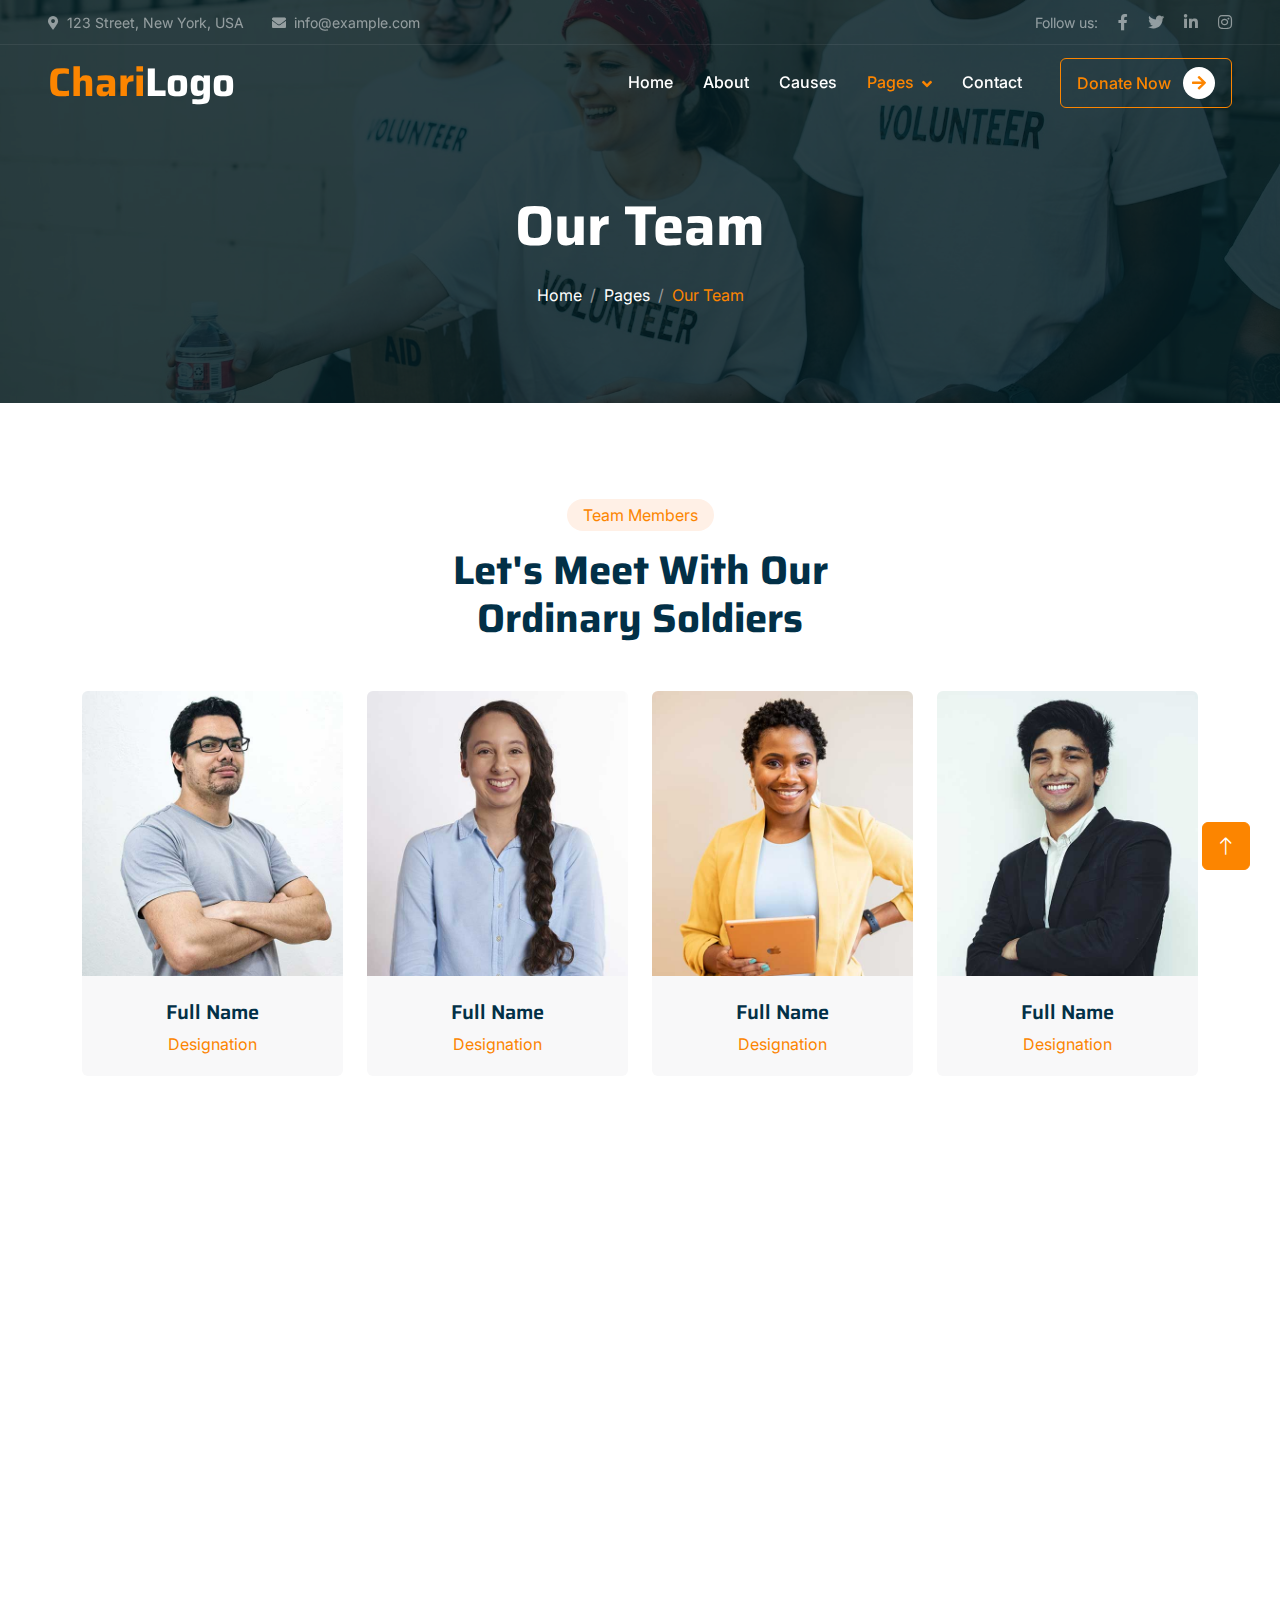
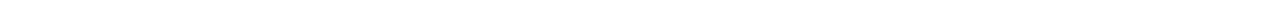
<file: team.html>
<!DOCTYPE html>
<html lang="en">

<head>
    <meta charset="utf-8">
    <title>ChariTeam - Free Nonprofit Website Template</title>
    <meta content="width=device-width, initial-scale=1.0" name="viewport">
    <meta content="" name="keywords">
    <meta content="" name="description">

    <!-- Favicon -->
    <link href="img/favicon.ico" rel="icon">

    <!-- Google Web Fonts -->
    <link rel="preconnect" href="https://fonts.googleapis.com">
    <link rel="preconnect" href="https://fonts.gstatic.com" crossorigin>
    <link href="https://fonts.googleapis.com/css2?family=Inter:wght@400;500;600&family=Saira:wght@500;600;700&display=swap" rel="stylesheet"> 

    <!-- Icon Font Stylesheet -->
    <link href="https://cdnjs.cloudflare.com/ajax/libs/font-awesome/5.10.0/css/all.min.css" rel="stylesheet">
    <link href="https://cdn.jsdelivr.net/npm/bootstrap-icons@1.4.1/font/bootstrap-icons.css" rel="stylesheet">

    <!-- Libraries Stylesheet -->
    <link href="lib/animate/animate.min.css" rel="stylesheet">
    <link href="lib/owlcarousel/assets/owl.carousel.min.css" rel="stylesheet">

    <!-- Customized Bootstrap Stylesheet -->
    <link href="css/bootstrap.min.css" rel="stylesheet">

    <!-- Template Stylesheet -->
    <link href="css/style.css" rel="stylesheet">
</head>

<body>
    <!-- Spinner Start -->
    <div id="spinner" class="show bg-white position-fixed translate-middle w-100 vh-100 top-50 start-50 d-flex align-items-center justify-content-center">
        <div class="spinner-grow text-primary" role="status"></div>
    </div>
    <!-- Spinner End -->


    <!-- Navbar Start -->
    <div class="container-fluid fixed-top px-0 wow fadeIn" data-wow-delay="0.1s">
        <div class="top-bar text-white-50 row gx-0 align-items-center d-none d-lg-flex">
            <div class="col-lg-6 px-5 text-start">
                <small><i class="fa fa-map-marker-alt me-2"></i>123 Street, New York, USA</small>
                <small class="ms-4"><i class="fa fa-envelope me-2"></i>info@example.com</small>
            </div>
            <div class="col-lg-6 px-5 text-end">
                <small>Follow us:</small>
                <a class="text-white-50 ms-3" href=""><i class="fab fa-facebook-f"></i></a>
                <a class="text-white-50 ms-3" href=""><i class="fab fa-twitter"></i></a>
                <a class="text-white-50 ms-3" href=""><i class="fab fa-linkedin-in"></i></a>
                <a class="text-white-50 ms-3" href=""><i class="fab fa-instagram"></i></a>
            </div>
        </div>

        <nav class="navbar navbar-expand-lg navbar-dark py-lg-0 px-lg-5 wow fadeIn" data-wow-delay="0.1s">
            <a href="index.html" class="navbar-brand ms-4 ms-lg-0">
                <h1 class="fw-bold text-primary m-0">Chari<span class="text-white">Logo</span></h1>
            </a>
            <button type="button" class="navbar-toggler me-4" data-bs-toggle="collapse" data-bs-target="#navbarCollapse">
                <span class="navbar-toggler-icon"></span>
            </button>
            <div class="collapse navbar-collapse" id="navbarCollapse">
                <div class="navbar-nav ms-auto p-4 p-lg-0">
                    <a href="index.html" class="nav-item nav-link">Home</a>
                    <a href="about.html" class="nav-item nav-link">About</a>
                    <a href="causes.html" class="nav-item nav-link">Causes</a>
                    <div class="nav-item dropdown">
                        <a href="#" class="nav-link dropdown-toggle active" data-bs-toggle="dropdown">Pages</a>
                        <div class="dropdown-menu m-0">
                            <a href="service.html" class="dropdown-item">Service</a>
                            <a href="donate.html" class="dropdown-item">Donate</a>
                            <a href="team.html" class="dropdown-item active">Our Team</a>
                            <a href="testimonial.html" class="dropdown-item">Testimonial</a>
                            <a href="404.html" class="dropdown-item">404 Page</a>
                        </div>
                    </div>
                    <a href="contact.html" class="nav-item nav-link">Contact</a>
                </div>
                <div class="d-none d-lg-flex ms-2">
                    <a class="btn btn-outline-primary py-2 px-3" href="">
                        Donate Now
                        <div class="d-inline-flex btn-sm-square bg-white text-primary rounded-circle ms-2">
                            <i class="fa fa-arrow-right"></i>
                        </div>
                    </a>
                </div>
            </div>
        </nav>
    </div>
    <!-- Navbar End -->


    <!-- Page Header Start -->
    <div class="container-fluid page-header mb-5 wow fadeIn" data-wow-delay="0.1s">
        <div class="container text-center">
            <h1 class="display-4 text-white animated slideInDown mb-4">Our Team</h1>
            <nav aria-label="breadcrumb animated slideInDown">
                <ol class="breadcrumb justify-content-center mb-0">
                    <li class="breadcrumb-item"><a class="text-white" href="#">Home</a></li>
                    <li class="breadcrumb-item"><a class="text-white" href="#">Pages</a></li>
                    <li class="breadcrumb-item text-primary active" aria-current="page">Our Team</li>
                </ol>
            </nav>
        </div>
    </div>
    <!-- Page Header End -->


    <!-- Team Start -->
    <div class="container-xxl py-5">
        <div class="container">
            <div class="text-center mx-auto mb-5 wow fadeInUp" data-wow-delay="0.1s" style="max-width: 500px;">
                <div class="d-inline-block rounded-pill bg-secondary text-primary py-1 px-3 mb-3">Team Members</div>
                <h1 class="display-6 mb-5">Let's Meet With Our Ordinary Soldiers</h1>
            </div>
            <div class="row g-4">
                <div class="col-lg-3 col-md-6 wow fadeInUp" data-wow-delay="0.1s">
                    <div class="team-item position-relative rounded overflow-hidden">
                        <div class="overflow-hidden">
                            <img class="img-fluid" src="img/team-1.jpg" alt="">
                        </div>
                        <div class="team-text bg-light text-center p-4">
                            <h5>Full Name</h5>
                            <p class="text-primary">Designation</p>
                            <div class="team-social text-center">
                                <a class="btn btn-square" href=""><i class="fab fa-facebook-f"></i></a>
                                <a class="btn btn-square" href=""><i class="fab fa-twitter"></i></a>
                                <a class="btn btn-square" href=""><i class="fab fa-instagram"></i></a>
                            </div>
                        </div>
                    </div>
                </div>
                <div class="col-lg-3 col-md-6 wow fadeInUp" data-wow-delay="0.3s">
                    <div class="team-item position-relative rounded overflow-hidden">
                        <div class="overflow-hidden">
                            <img class="img-fluid" src="img/team-2.jpg" alt="">
                        </div>
                        <div class="team-text bg-light text-center p-4">
                            <h5>Full Name</h5>
                            <p class="text-primary">Designation</p>
                            <div class="team-social text-center">
                                <a class="btn btn-square" href=""><i class="fab fa-facebook-f"></i></a>
                                <a class="btn btn-square" href=""><i class="fab fa-twitter"></i></a>
                                <a class="btn btn-square" href=""><i class="fab fa-instagram"></i></a>
                            </div>
                        </div>
                    </div>
                </div>
                <div class="col-lg-3 col-md-6 wow fadeInUp" data-wow-delay="0.5s">
                    <div class="team-item position-relative rounded overflow-hidden">
                        <div class="overflow-hidden">
                            <img class="img-fluid" src="img/team-3.jpg" alt="">
                        </div>
                        <div class="team-text bg-light text-center p-4">
                            <h5>Full Name</h5>
                            <p class="text-primary">Designation</p>
                            <div class="team-social text-center">
                                <a class="btn btn-square" href=""><i class="fab fa-facebook-f"></i></a>
                                <a class="btn btn-square" href=""><i class="fab fa-twitter"></i></a>
                                <a class="btn btn-square" href=""><i class="fab fa-instagram"></i></a>
                            </div>
                        </div>
                    </div>
                </div>
                <div class="col-lg-3 col-md-6 wow fadeInUp" data-wow-delay="0.7s">
                    <div class="team-item position-relative rounded overflow-hidden">
                        <div class="overflow-hidden">
                            <img class="img-fluid" src="img/team-4.jpg" alt="">
                        </div>
                        <div class="team-text bg-light text-center p-4">
                            <h5>Full Name</h5>
                            <p class="text-primary">Designation</p>
                            <div class="team-social text-center">
                                <a class="btn btn-square" href=""><i class="fab fa-facebook-f"></i></a>
                                <a class="btn btn-square" href=""><i class="fab fa-twitter"></i></a>
                                <a class="btn btn-square" href=""><i class="fab fa-instagram"></i></a>
                            </div>
                        </div>
                    </div>
                </div>
            </div>
        </div>
    </div>
    <!-- Team End -->


    <!-- Footer Start -->
    <div class="container-fluid bg-dark text-white-50 footer mt-5 pt-5 wow fadeIn" data-wow-delay="0.1s">
        <div class="container py-5">
            <div class="row g-5">
                <div class="col-lg-3 col-md-6">
                    <h1 class="fw-bold text-primary mb-4">Chari<span class="text-white">Logo</span></h1>
                    <p>Diam dolor diam ipsum sit. Aliqu diam amet diam et eos. Clita erat ipsum et lorem et sit, sed stet lorem sit clita</p>
                    <div class="d-flex pt-2">
                        <a class="btn btn-square me-1" href=""><i class="fab fa-twitter"></i></a>
                        <a class="btn btn-square me-1" href=""><i class="fab fa-facebook-f"></i></a>
                        <a class="btn btn-square me-1" href=""><i class="fab fa-youtube"></i></a>
                        <a class="btn btn-square me-0" href=""><i class="fab fa-linkedin-in"></i></a>
                    </div>
                </div>
                <div class="col-lg-3 col-md-6">
                    <h5 class="text-light mb-4">Address</h5>
                    <p><i class="fa fa-map-marker-alt me-3"></i>123 Street, New York, USA</p>
                    <p><i class="fa fa-phone-alt me-3"></i>+012 345 67890</p>
                    <p><i class="fa fa-envelope me-3"></i>info@example.com</p>
                </div>
                <div class="col-lg-3 col-md-6">
                    <h5 class="text-light mb-4">Quick Links</h5>
                    <a class="btn btn-link" href="">About Us</a>
                    <a class="btn btn-link" href="">Contact Us</a>
                    <a class="btn btn-link" href="">Our Services</a>
                    <a class="btn btn-link" href="">Terms & Condition</a>
                    <a class="btn btn-link" href="">Support</a>
                </div>
                <div class="col-lg-3 col-md-6">
                    <h5 class="text-light mb-4">Newsletter</h5>
                    <p>Dolor amet sit justo amet elitr clita ipsum elitr est.</p>
                    <div class="position-relative mx-auto" style="max-width: 400px;">
                        <input class="form-control bg-transparent w-100 py-3 ps-4 pe-5" type="text" placeholder="Your email">
                        <button type="button" class="btn btn-primary py-2 position-absolute top-0 end-0 mt-2 me-2">SignUp</button>
                    </div>
                </div>
            </div>
        </div>
        <div class="container-fluid copyright">
            <div class="container">
                <div class="row">
                    <div class="col-md-6 text-center text-md-start mb-3 mb-md-0">
                        &copy; <a href="#"></a> All Right Reserved.
                    </div>
                    <div class="col-md-6 text-center text-md-end">
<!--/*** This template is free as long as you keep the footer author’s credit link/attribution link/backlink.-->
                        Designed By <a href="https://github.com/watermelonich/">Nich</a>
                    </div>
                </div>
            </div>
        </div>
    </div>
    <!-- Footer End -->


    <!-- Back to Top -->
    <a href="#" class="btn btn-lg btn-primary btn-lg-square back-to-top"><i class="bi bi-arrow-up"></i></a>


    <!-- JavaScript Libraries -->
    <script src="https://code.jquery.com/jquery-3.4.1.min.js"></script>
    <script src="https://cdn.jsdelivr.net/npm/bootstrap@5.0.0/dist/js/bootstrap.bundle.min.js"></script>
    <script src="lib/wow/wow.min.js"></script>
    <script src="lib/easing/easing.min.js"></script>
    <script src="lib/waypoints/waypoints.min.js"></script>
    <script src="lib/owlcarousel/owl.carousel.min.js"></script>
    <script src="lib/parallax/parallax.min.js"></script>

    <!-- Template Javascript -->
    <script src="js/main.js"></script>
</body>

</html>
</file>
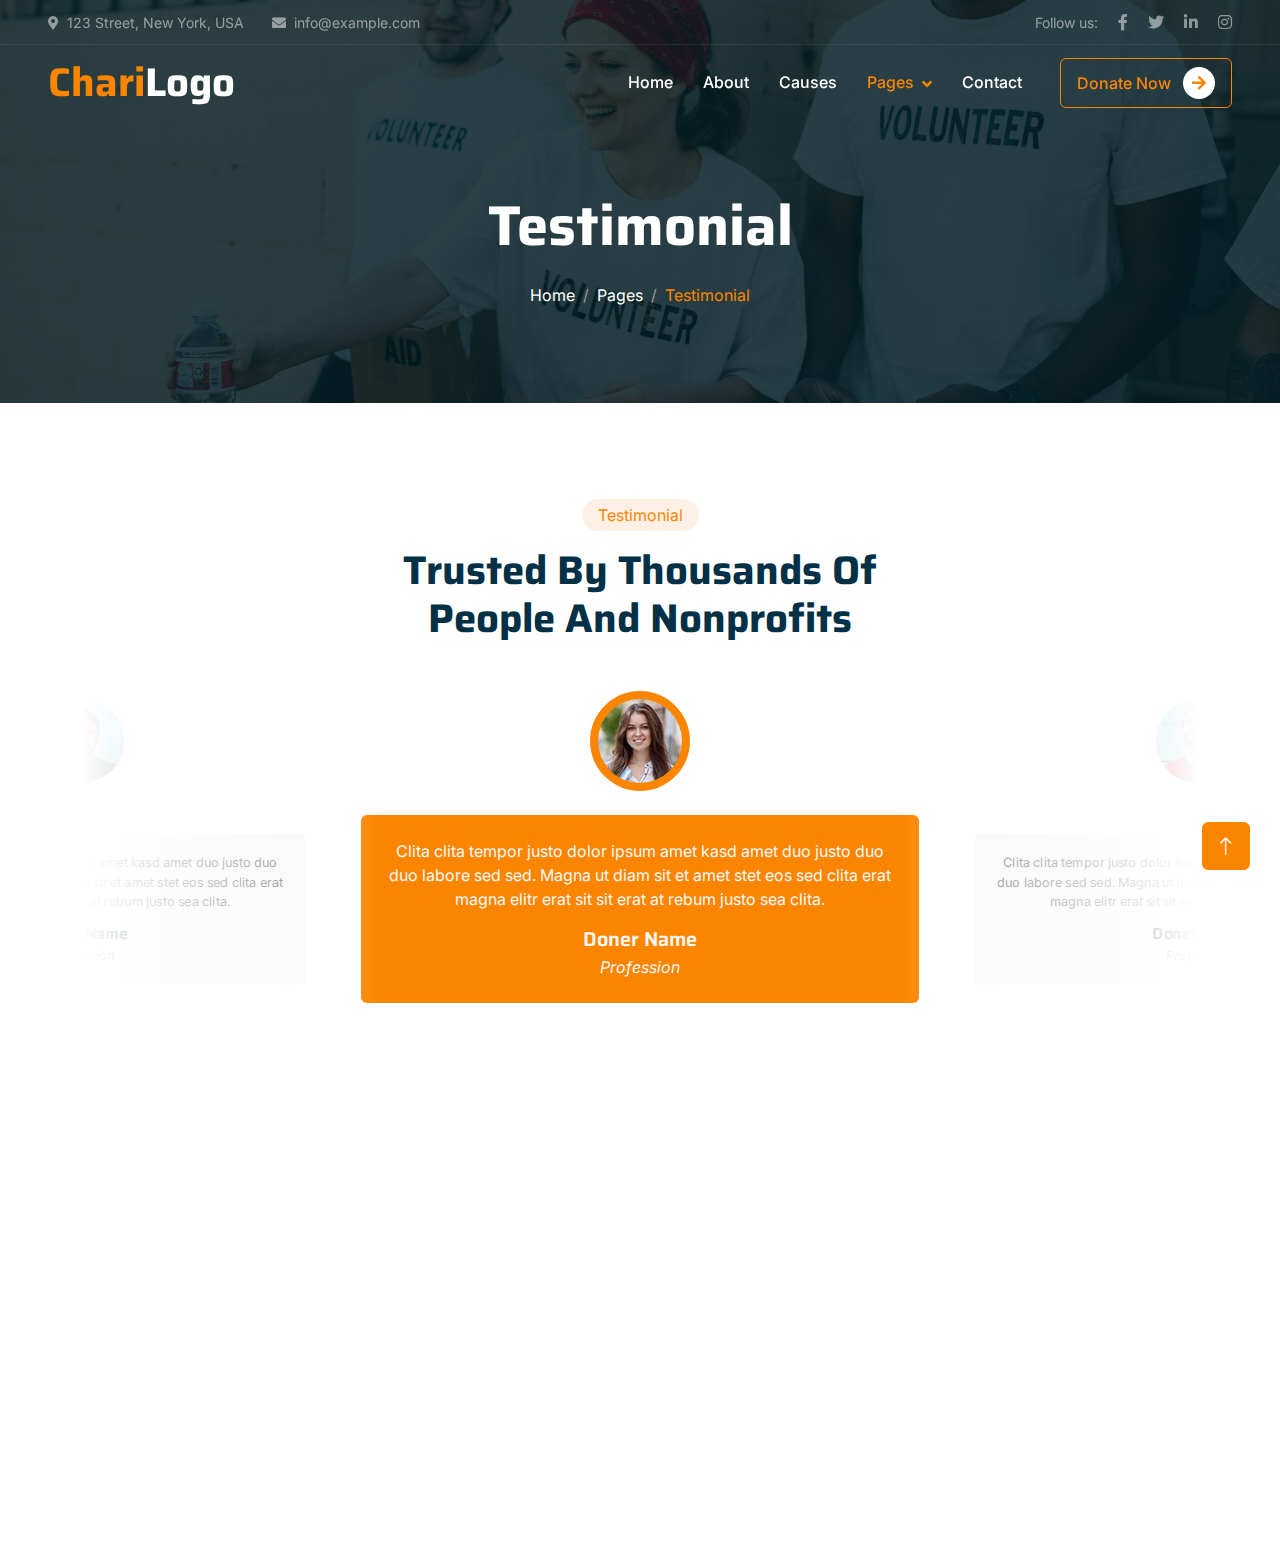
<file: testimonial.html>
<!DOCTYPE html>
<html lang="en">

<head>
    <meta charset="utf-8">
    <title>ChariTeam - Free Nonprofit Website Template</title>
    <meta content="width=device-width, initial-scale=1.0" name="viewport">
    <meta content="" name="keywords">
    <meta content="" name="description">

    <!-- Favicon -->
    <link href="img/favicon.ico" rel="icon">

    <!-- Google Web Fonts -->
    <link rel="preconnect" href="https://fonts.googleapis.com">
    <link rel="preconnect" href="https://fonts.gstatic.com" crossorigin>
    <link href="https://fonts.googleapis.com/css2?family=Inter:wght@400;500;600&family=Saira:wght@500;600;700&display=swap" rel="stylesheet"> 

    <!-- Icon Font Stylesheet -->
    <link href="https://cdnjs.cloudflare.com/ajax/libs/font-awesome/5.10.0/css/all.min.css" rel="stylesheet">
    <link href="https://cdn.jsdelivr.net/npm/bootstrap-icons@1.4.1/font/bootstrap-icons.css" rel="stylesheet">

    <!-- Libraries Stylesheet -->
    <link href="lib/animate/animate.min.css" rel="stylesheet">
    <link href="lib/owlcarousel/assets/owl.carousel.min.css" rel="stylesheet">

    <!-- Customized Bootstrap Stylesheet -->
    <link href="css/bootstrap.min.css" rel="stylesheet">

    <!-- Template Stylesheet -->
    <link href="css/style.css" rel="stylesheet">
</head>

<body>
    <!-- Spinner Start -->
    <div id="spinner" class="show bg-white position-fixed translate-middle w-100 vh-100 top-50 start-50 d-flex align-items-center justify-content-center">
        <div class="spinner-grow text-primary" role="status"></div>
    </div>
    <!-- Spinner End -->


    <!-- Navbar Start -->
    <div class="container-fluid fixed-top px-0 wow fadeIn" data-wow-delay="0.1s">
        <div class="top-bar text-white-50 row gx-0 align-items-center d-none d-lg-flex">
            <div class="col-lg-6 px-5 text-start">
                <small><i class="fa fa-map-marker-alt me-2"></i>123 Street, New York, USA</small>
                <small class="ms-4"><i class="fa fa-envelope me-2"></i>info@example.com</small>
            </div>
            <div class="col-lg-6 px-5 text-end">
                <small>Follow us:</small>
                <a class="text-white-50 ms-3" href=""><i class="fab fa-facebook-f"></i></a>
                <a class="text-white-50 ms-3" href=""><i class="fab fa-twitter"></i></a>
                <a class="text-white-50 ms-3" href=""><i class="fab fa-linkedin-in"></i></a>
                <a class="text-white-50 ms-3" href=""><i class="fab fa-instagram"></i></a>
            </div>
        </div>

        <nav class="navbar navbar-expand-lg navbar-dark py-lg-0 px-lg-5 wow fadeIn" data-wow-delay="0.1s">
            <a href="index.html" class="navbar-brand ms-4 ms-lg-0">
                <h1 class="fw-bold text-primary m-0">Chari<span class="text-white">Logo</span></h1>
            </a>
            <button type="button" class="navbar-toggler me-4" data-bs-toggle="collapse" data-bs-target="#navbarCollapse">
                <span class="navbar-toggler-icon"></span>
            </button>
            <div class="collapse navbar-collapse" id="navbarCollapse">
                <div class="navbar-nav ms-auto p-4 p-lg-0">
                    <a href="index.html" class="nav-item nav-link">Home</a>
                    <a href="about.html" class="nav-item nav-link">About</a>
                    <a href="causes.html" class="nav-item nav-link">Causes</a>
                    <div class="nav-item dropdown">
                        <a href="#" class="nav-link dropdown-toggle active" data-bs-toggle="dropdown">Pages</a>
                        <div class="dropdown-menu m-0">
                            <a href="service.html" class="dropdown-item">Service</a>
                            <a href="donate.html" class="dropdown-item">Donate</a>
                            <a href="team.html" class="dropdown-item">Our Team</a>
                            <a href="testimonial.html" class="dropdown-item active">Testimonial</a>
                            <a href="404.html" class="dropdown-item">404 Page</a>
                        </div>
                    </div>
                    <a href="contact.html" class="nav-item nav-link">Contact</a>
                </div>
                <div class="d-none d-lg-flex ms-2">
                    <a class="btn btn-outline-primary py-2 px-3" href="">
                        Donate Now
                        <div class="d-inline-flex btn-sm-square bg-white text-primary rounded-circle ms-2">
                            <i class="fa fa-arrow-right"></i>
                        </div>
                    </a>
                </div>
            </div>
        </nav>
    </div>
    <!-- Navbar End -->


    <!-- Page Header Start -->
    <div class="container-fluid page-header mb-5 wow fadeIn" data-wow-delay="0.1s">
        <div class="container text-center">
            <h1 class="display-4 text-white animated slideInDown mb-4">Testimonial</h1>
            <nav aria-label="breadcrumb animated slideInDown">
                <ol class="breadcrumb justify-content-center mb-0">
                    <li class="breadcrumb-item"><a class="text-white" href="#">Home</a></li>
                    <li class="breadcrumb-item"><a class="text-white" href="#">Pages</a></li>
                    <li class="breadcrumb-item text-primary active" aria-current="page">Testimonial</li>
                </ol>
            </nav>
        </div>
    </div>
    <!-- Page Header End -->


    <!-- Testimonial Start -->
    <div class="container-xxl py-5">
        <div class="container">
            <div class="text-center mx-auto mb-5 wow fadeInUp" data-wow-delay="0.1s" style="max-width: 500px;">
                <div class="d-inline-block rounded-pill bg-secondary text-primary py-1 px-3 mb-3">Testimonial</div>
                <h1 class="display-6 mb-5">Trusted By Thousands Of People And Nonprofits</h1>
            </div>
            <div class="owl-carousel testimonial-carousel wow fadeInUp" data-wow-delay="0.1s">
                <div class="testimonial-item text-center">
                    <img class="img-fluid bg-light rounded-circle p-2 mx-auto mb-4" src="img/testimonial-1.jpg" style="width: 100px; height: 100px;">
                    <div class="testimonial-text rounded text-center p-4">
                        <p>Clita clita tempor justo dolor ipsum amet kasd amet duo justo duo duo labore sed sed. Magna ut diam sit et amet stet eos sed clita erat magna elitr erat sit sit erat at rebum justo sea clita.</p>
                        <h5 class="mb-1">Doner Name</h5>
                        <span class="fst-italic">Profession</span>
                    </div>
                </div>
                <div class="testimonial-item text-center">
                    <img class="img-fluid bg-light rounded-circle p-2 mx-auto mb-4" src="img/testimonial-2.jpg" style="width: 100px; height: 100px;">
                    <div class="testimonial-text rounded text-center p-4">
                        <p>Clita clita tempor justo dolor ipsum amet kasd amet duo justo duo duo labore sed sed. Magna ut diam sit et amet stet eos sed clita erat magna elitr erat sit sit erat at rebum justo sea clita.</p>
                        <h5 class="mb-1">Doner Name</h5>
                        <span class="fst-italic">Profession</span>
                    </div>
                </div>
                <div class="testimonial-item text-center">
                    <img class="img-fluid bg-light rounded-circle p-2 mx-auto mb-4" src="img/testimonial-3.jpg" style="width: 100px; height: 100px;">
                    <div class="testimonial-text rounded text-center p-4">
                        <p>Clita clita tempor justo dolor ipsum amet kasd amet duo justo duo duo labore sed sed. Magna ut diam sit et amet stet eos sed clita erat magna elitr erat sit sit erat at rebum justo sea clita.</p>
                        <h5 class="mb-1">Doner Name</h5>
                        <span class="fst-italic">Profession</span>
                    </div>
                </div>
            </div>
        </div>
    </div>
    <!-- Testimonial End -->
        

    <!-- Footer Start -->
    <div class="container-fluid bg-dark text-white-50 footer mt-5 pt-5 wow fadeIn" data-wow-delay="0.1s">
        <div class="container py-5">
            <div class="row g-5">
                <div class="col-lg-3 col-md-6">
                    <h1 class="fw-bold text-primary mb-4">Chari<span class="text-white">Logo</span></h1>
                    <p>Diam dolor diam ipsum sit. Aliqu diam amet diam et eos. Clita erat ipsum et lorem et sit, sed stet lorem sit clita</p>
                    <div class="d-flex pt-2">
                        <a class="btn btn-square me-1" href=""><i class="fab fa-twitter"></i></a>
                        <a class="btn btn-square me-1" href=""><i class="fab fa-facebook-f"></i></a>
                        <a class="btn btn-square me-1" href=""><i class="fab fa-youtube"></i></a>
                        <a class="btn btn-square me-0" href=""><i class="fab fa-linkedin-in"></i></a>
                    </div>
                </div>
                <div class="col-lg-3 col-md-6">
                    <h5 class="text-light mb-4">Address</h5>
                    <p><i class="fa fa-map-marker-alt me-3"></i>123 Street, New York, USA</p>
                    <p><i class="fa fa-phone-alt me-3"></i>+012 345 67890</p>
                    <p><i class="fa fa-envelope me-3"></i>info@example.com</p>
                </div>
                <div class="col-lg-3 col-md-6">
                    <h5 class="text-light mb-4">Quick Links</h5>
                    <a class="btn btn-link" href="">About Us</a>
                    <a class="btn btn-link" href="">Contact Us</a>
                    <a class="btn btn-link" href="">Our Services</a>
                    <a class="btn btn-link" href="">Terms & Condition</a>
                    <a class="btn btn-link" href="">Support</a>
                </div>
                <div class="col-lg-3 col-md-6">
                    <h5 class="text-light mb-4">Newsletter</h5>
                    <p>Dolor amet sit justo amet elitr clita ipsum elitr est.</p>
                    <div class="position-relative mx-auto" style="max-width: 400px;">
                        <input class="form-control bg-transparent w-100 py-3 ps-4 pe-5" type="text" placeholder="Your email">
                        <button type="button" class="btn btn-primary py-2 position-absolute top-0 end-0 mt-2 me-2">SignUp</button>
                    </div>
                </div>
            </div>
        </div>
        <div class="container-fluid copyright">
            <div class="container">
                <div class="row">
                    <div class="col-md-6 text-center text-md-start mb-3 mb-md-0">
                        &copy; <a href="#"></a> All Right Reserved.
                    </div>
                    <div class="col-md-6 text-center text-md-end">
<!--/*** This template is free as long as you keep the footer author’s credit link/attribution link/backlink.-->
                        Designed By <a href="https://github.com/watermelonich/">Nich</a>
                    </div>
                </div>
            </div>
        </div>
    </div>
    <!-- Footer End -->


    <!-- Back to Top -->
    <a href="#" class="btn btn-lg btn-primary btn-lg-square back-to-top"><i class="bi bi-arrow-up"></i></a>


    <!-- JavaScript Libraries -->
    <script src="https://code.jquery.com/jquery-3.4.1.min.js"></script>
    <script src="https://cdn.jsdelivr.net/npm/bootstrap@5.0.0/dist/js/bootstrap.bundle.min.js"></script>
    <script src="lib/wow/wow.min.js"></script>
    <script src="lib/easing/easing.min.js"></script>
    <script src="lib/waypoints/waypoints.min.js"></script>
    <script src="lib/owlcarousel/owl.carousel.min.js"></script>
    <script src="lib/parallax/parallax.min.js"></script>

    <!-- Template Javascript -->
    <script src="js/main.js"></script>
</body>

</html>
</file>
<file: css/style.css>
/********** Template CSS **********/
:root {
    --primary: #FC8500;
    --secondary: #FFF0E6;
    --light: #F8F8F9;
    --dark: #001D23;
}

.back-to-top {
    position: fixed;
    display: none;
    right: 30px;
    bottom: 30px;
    z-index: 99;
}


/*** Spinner ***/
#spinner {
    opacity: 0;
    visibility: hidden;
    transition: opacity .5s ease-out, visibility 0s linear .5s;
    z-index: 99999;
}

#spinner.show {
    transition: opacity .5s ease-out, visibility 0s linear 0s;
    visibility: visible;
    opacity: 1;
}


/*** Button ***/
.btn {
    font-weight: 500;
    transition: .5s;
}

.btn.btn-primary,
.btn.btn-outline-primary:hover {
    color: #FFFFFF;
}

.btn.btn-primary:hover {
    color: var(--primary);
    background: transparent;
}

.btn-square {
    width: 38px;
    height: 38px;
}

.btn-sm-square {
    width: 32px;
    height: 32px;
}

.btn-lg-square {
    width: 48px;
    height: 48px;
}

.btn-square,
.btn-sm-square,
.btn-lg-square {
    padding: 0;
    display: flex;
    align-items: center;
    justify-content: center;
    font-weight: normal;
}


/*** Navbar ***/
.fixed-top {
    transition: .5s;
}

.top-bar {
    height: 45px;
    border-bottom: 1px solid rgba(255, 255, 255, .07);
}

.navbar .dropdown-toggle::after {
    border: none;
    content: "\f107";
    font-family: "Font Awesome 5 Free";
    font-weight: 900;
    vertical-align: middle;
    margin-left: 8px;
}

.navbar .navbar-nav .nav-link {
    margin-right: 30px;
    padding: 25px 0;
    color: #FFFFFF;
    font-weight: 500;
    outline: none;
}

.navbar .navbar-nav .nav-link:hover,
.navbar .navbar-nav .nav-link.active {
    color: var(--primary);
}

@media (max-width: 991.98px) {
    .navbar .navbar-nav {
        margin-top: 10px;
        border-top: 1px solid rgba(0, 0, 0, .07);
        background: var(--dark);
    }

    .navbar .navbar-nav .nav-link {
        padding: 10px 0;
    }
}

@media (min-width: 992px) {
    .navbar .nav-item .dropdown-menu {
        display: block;
        visibility: hidden;
        top: 100%;
        transform: rotateX(-75deg);
        transform-origin: 0% 0%;
        transition: .5s;
        opacity: 0;
    }

    .navbar .nav-item:hover .dropdown-menu {
        transform: rotateX(0deg);
        visibility: visible;
        transition: .5s;
        opacity: 1;
    }
}


/*** Header ***/
.carousel-caption {
    top: 0;
    left: 0;
    right: 0;
    bottom: 0;
    display: flex;
    align-items: center;
    justify-content: center;
    text-align: center;
    background: rgba(0, 29, 35, .8);
    z-index: 1;
}

.carousel-control-prev,
.carousel-control-next {
    width: 15%;
}

.carousel-control-prev-icon,
.carousel-control-next-icon {
    width: 3rem;
    height: 3rem;
    background-color: var(--dark);
    border: 12px solid var(--dark);
    border-radius: 3rem;
}

@media (max-width: 768px) {
    #header-carousel .carousel-item {
        position: relative;
        min-height: 450px;
    }
    
    #header-carousel .carousel-item img {
        position: absolute;
        width: 100%;
        height: 100%;
        object-fit: cover;
    }
}

.page-header {
    padding-top: 12rem;
    padding-bottom: 6rem;
    background: linear-gradient(rgba(0, 29, 35, .8), rgba(0, 29, 35, .8)), url(../img/carousel-1.jpg) center center no-repeat;
    background-size: cover;
}

.page-header .breadcrumb-item+.breadcrumb-item::before {
    color: #999999;
}


/*** Causes ***/
.causes-item .progress {
    height: 5px;
    border-radius: 0;
    overflow: visible;
}

.causes-item .progress .progress-bar {
    position: relative;
    overflow: visible;
    width: 0px;
    border-radius: 0;
    transition: 5s;
}

.causes-item .progress .progress-bar span {
    position: absolute;
    top: -7px;
    right: 0;
    width: 40px;
    height: 19px;
    display: flex;
    align-items: center;
    justify-content: center;
    font-size: 12px;
    background: var(--primary);
    color: #FFFFFF;
}

.causes-item .causes-overlay {
    position: absolute;
    width: 100%;
    height: 0;
    top: 0;
    left: 0;
    display: flex;
    align-items: center;
    justify-content: center;
    background: rgba(0, 0, 0, .5);
    overflow: hidden;
    opacity: 0;
    transition: .5s;
}

.causes-item:hover .causes-overlay {
    height: 100%;
    opacity: 1;
}


/*** Service ***/
.service-item {
    box-shadow: 0 0 45px rgba(0, 0, 0, .06);
}


/*** Donate ***/
.donate {
    background: rgba(0, 29, 35, .8);
}

.btn-group .btn-light:hover,
.btn-group input[type="radio"]:checked+label {
    color: var(--primary);
    border-color: var(--primary);
}


/*** Team ***/
.team-item img {
    position: relative;
    top: 0;
    transition: .5s;
}

.team-item:hover img {
    top: -30px;
}

.team-item .team-text {
    position: relative;
    height: 100px;
    transition: .5s;
}

.team-item:hover .team-text {
    margin-top: -60px;
    height: 160px;
}

.team-item .team-text .team-social {
    opacity: 0;
    transition: .5s;
}

.team-item:hover .team-text .team-social {
    opacity: 1;
}

.team-item .team-social .btn {
    display: inline-flex;
    color: var(--primary);
    background: #FFFFFF;
    border-radius: 40px;
}

.team-item .team-social .btn:hover {
    color: #FFFFFF;
    background: var(--primary);
}


/*** Testimonial ***/
.testimonial-carousel::before {
    position: absolute;
    content: "";
    top: 0;
    left: 0;
    height: 100%;
    width: 0;
    background: linear-gradient(to right, rgba(255, 255, 255, 1) 0%, rgba(255, 255, 255, 0) 100%);
    z-index: 1;
}

.testimonial-carousel::after {
    position: absolute;
    content: "";
    top: 0;
    right: 0;
    height: 100%;
    width: 0;
    background: linear-gradient(to left, rgba(255, 255, 255, 1) 0%, rgba(255, 255, 255, 0) 100%);
    z-index: 1;
}

@media (min-width: 768px) {
    .testimonial-carousel::before,
    .testimonial-carousel::after {
        width: 200px;
    }
}

@media (min-width: 992px) {
    .testimonial-carousel::before,
    .testimonial-carousel::after {
        width: 300px;
    }
}

.testimonial-carousel .owl-item .testimonial-text {
    background: var(--light);
    transform: scale(.8);
    transition: .5s;
}

.testimonial-carousel .owl-item.center .testimonial-text {
    background: var(--primary);
    transform: scale(1);
}

.testimonial-carousel .owl-item .testimonial-text *,
.testimonial-carousel .owl-item .testimonial-item img {
    transition: .5s;
}

.testimonial-carousel .owl-item.center .testimonial-text * {
    color: var(--light) !important;
}

.testimonial-carousel .owl-item.center .testimonial-item img {
    background: var(--primary) !important;
} 

.testimonial-carousel .owl-nav {
    position: absolute;
    width: 350px;
    top: 15px;
    left: 50%;
    transform: translateX(-50%);
    display: flex;
    justify-content: space-between;
    opacity: 0;
    transition: .5s;
    z-index: 1;
}

.testimonial-carousel:hover .owl-nav {
    width: 300px;
    opacity: 1;
}

.testimonial-carousel .owl-nav .owl-prev,
.testimonial-carousel .owl-nav .owl-next {
    position: relative;
    color: var(--primary);
    font-size: 45px;
    transition: .5s;
}

.testimonial-carousel .owl-nav .owl-prev:hover,
.testimonial-carousel .owl-nav .owl-next:hover {
    color: var(--dark);
}


/*** Footer ***/

.footer .btn.btn-link {
    display: block;
    margin-bottom: 5px;
    padding: 0;
    text-align: left;
    color: rgba(255,255,255,0.5);
    font-weight: normal;
    text-transform: capitalize;
    transition: .3s;
}

.footer .btn.btn-link::before {
    position: relative;
    content: "\f105";
    font-family: "Font Awesome 5 Free";
    font-weight: 900;
    color: rgba(255,255,255,0.5);
    margin-right: 10px;
}

.footer .btn.btn-link:hover {
    color: var(--light);
    letter-spacing: 1px;
    box-shadow: none;
}

.footer .btn.btn-square {
    color: rgba(255,255,255,0.5);
    border: 1px solid rgba(255,255,255,0.5);
}

.footer .btn.btn-square:hover {
    color: var(--secondary);
    border-color: var(--light);
}

.footer .copyright {
    padding: 25px 0;
    font-size: 15px;
    border-top: 1px solid rgba(256, 256, 256, .1);
}

.footer .copyright a {
    color: var(--secondary);
}

.footer .copyright a:hover {
    color: var(--primary);
}
</file>
